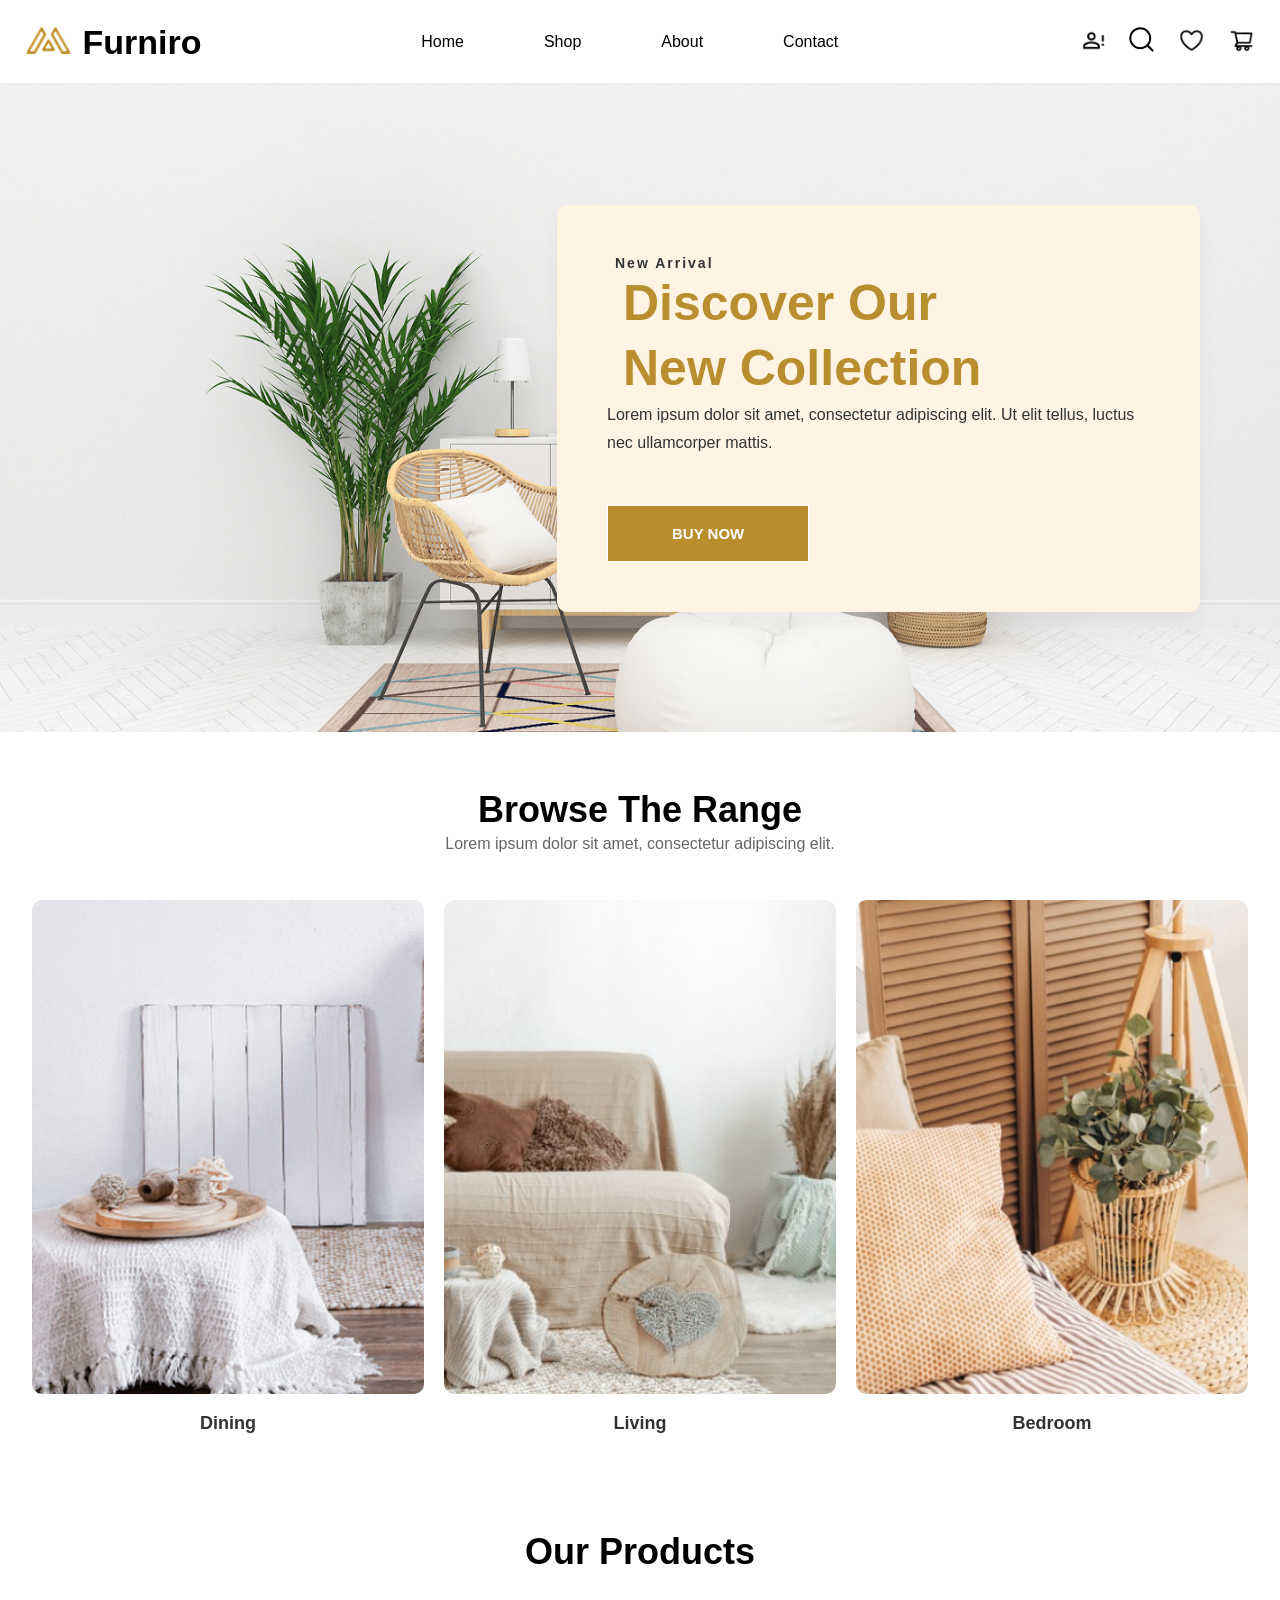
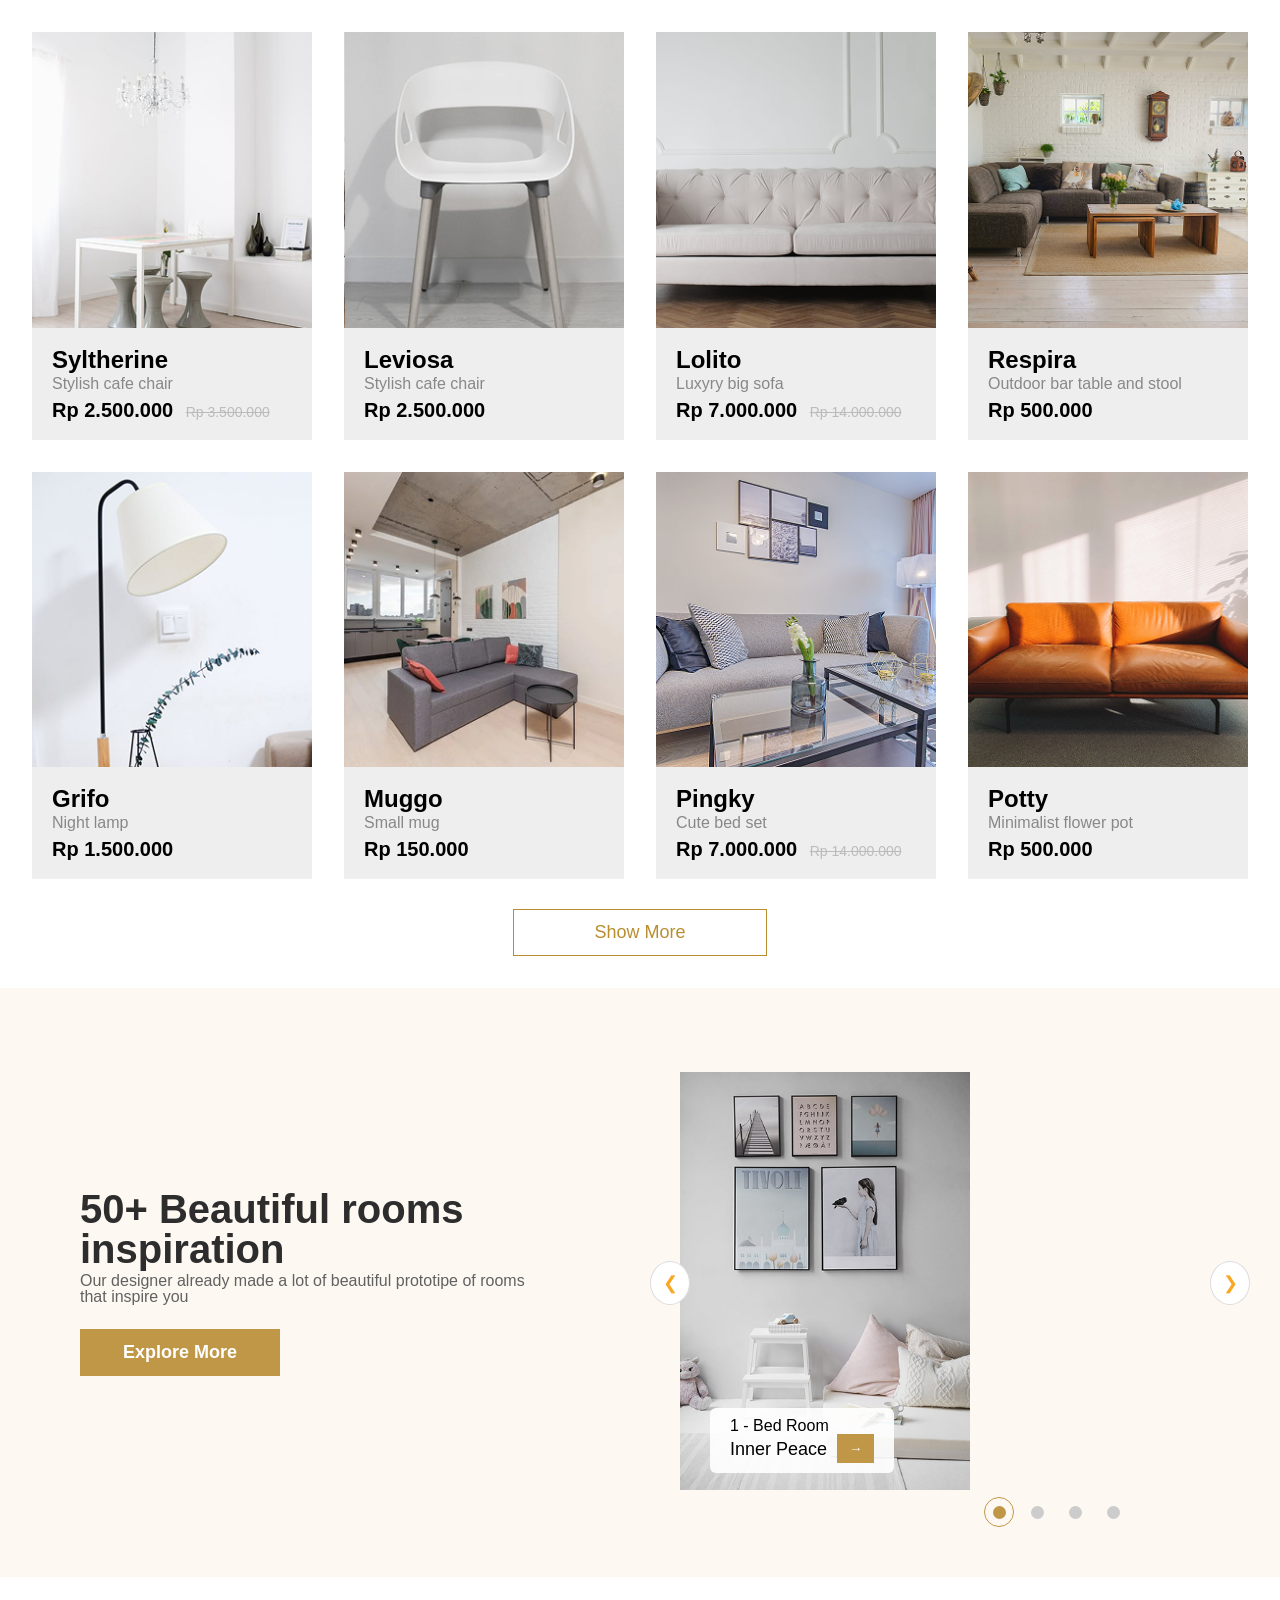
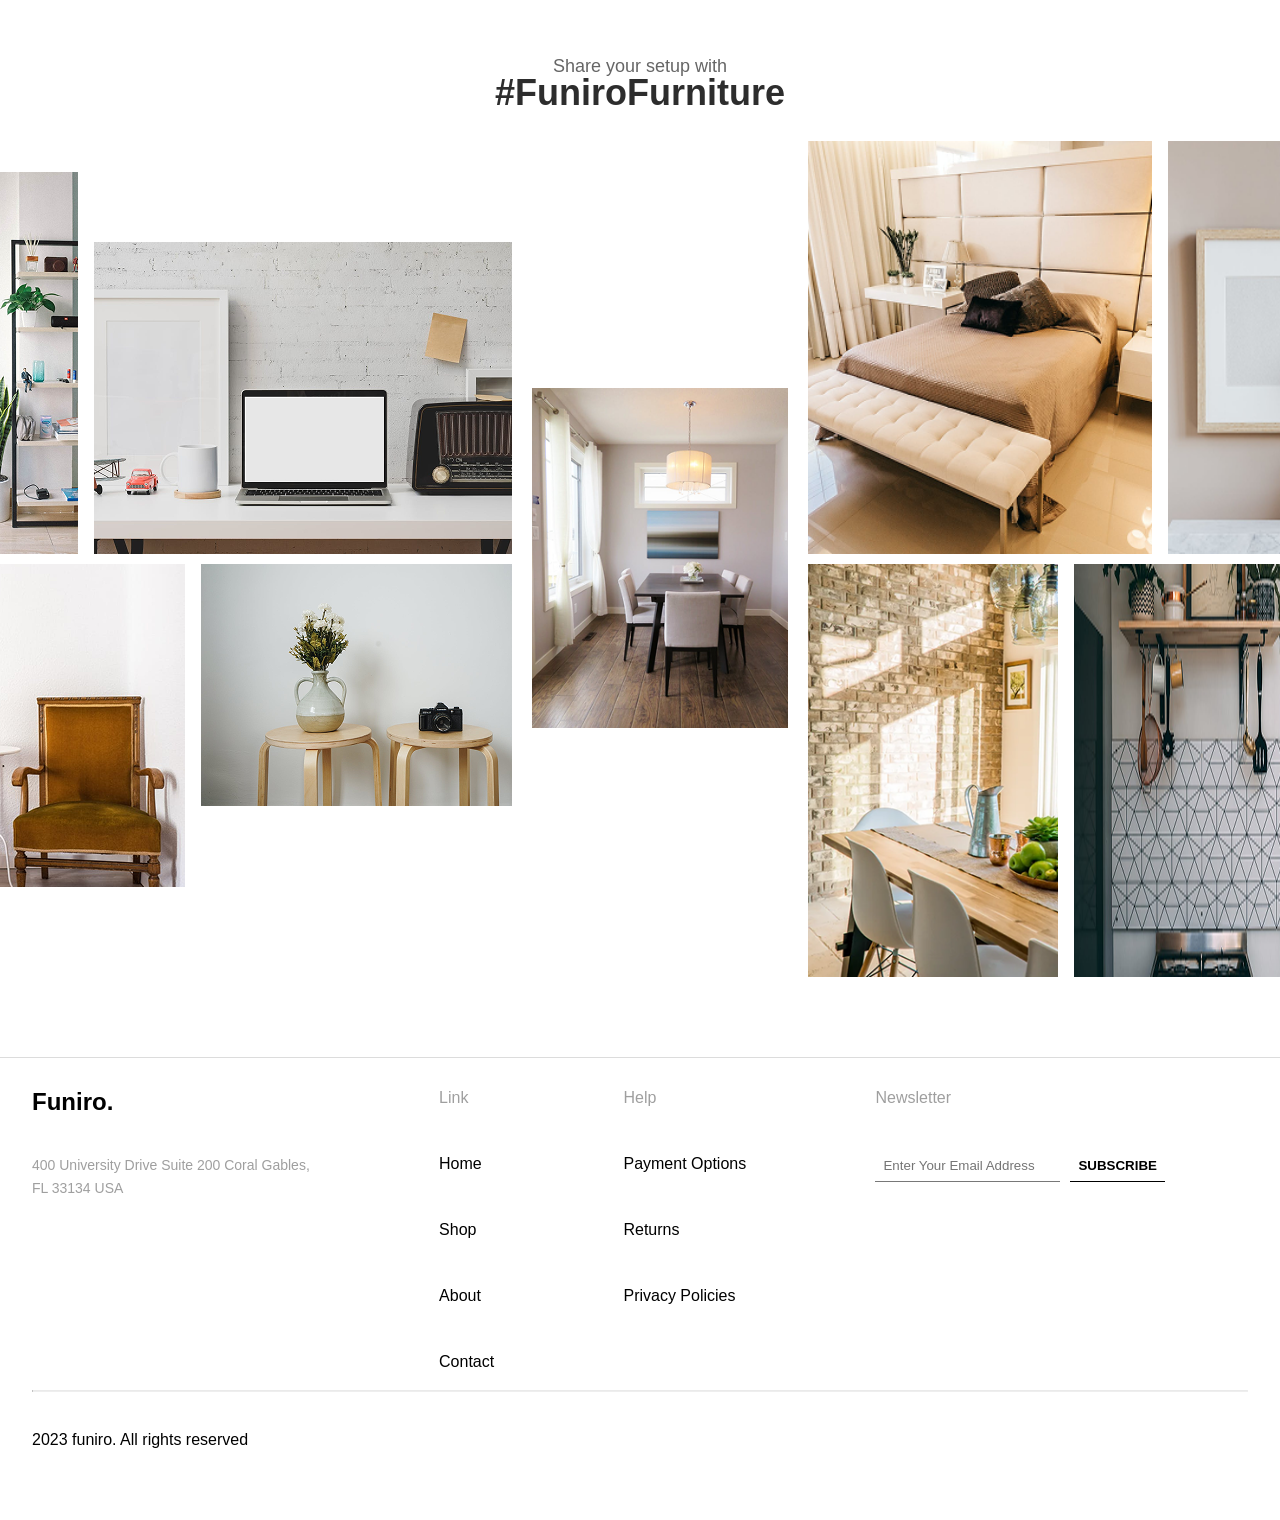
<file: pages/index.html>
<!DOCTYPE html>
<html lang="en">
  <head>
    <meta charset="UTF-8" />
    <meta name="viewport" content="width=device-width, initial-scale=1.0" />
    <title>Document</title>
    <link rel="stylesheet" href="/css/reset.css" />
    <link rel="stylesheet" href="/css/style.css" />
  </head>
  <body>
    <header class="header">
      <nav class="navbar_home">
        <div class="navbar_left">
          <a href="./index.html" class="logo">
            <img class="img_logo" src="/images/Logo_left.png" alt="Logo" />
          </a>
          <h2 class="name_logo">Furniro</h2>
        </div>
        <div class="navbar">
          <button class="navbar_toggle">
            <img src="/images/bullet-menu-icon-free-vector.jpg" alt="Menu" />
          </button>
        </div>

        <div class="navbar_dropdown">
          <div class="middle">
            <ul>
              <li class="list_content">
                <a class="link_menu" href="./index.html">Home</a>
              </li>
              <li class="list_content">
                <a class="link_menu" href="./shop.html">Shop</a>
              </li>
              <li class="list_content">
                <a class="link_menu" href="./about.html">About</a>
              </li>
              <li class="list_content">
                <a class="link_menu" href="./contact.html">Contact</a>
              </li>
            </ul>
          </div>

          <div class="navbar_right">
            <div class="navbar_icon">
              <ul class="action">
                <li class="vector">
                  <button class="modal_vector">
                    <div class="modal_icon">
                      <span class="akar_vector">
                       <a href="./register.html">
                        <img src="/images/icon_right.png" alt="vector">
                       </a>
                      </span>
                    </div>
                  </button>
                </li>
                </li>
                <li class="magnifying">
                  <a href="./sreach.html">
                    <img
                      class="img_icon"
                      src="/images/search_icon.png"
                      alt="search"
                    />
                  </a>
                </li>
                <li class="heart_icon">
                  <button class="modal_heart">
                    <div class="modal_icon">
                      <span class="akar_heart">
                        <a href="./heart.html">
                          <img src="/images/heart_icon.png" alt="heart" />
                        </a>
                      </span>
                    </div>
                  </button>
                </li>
                <li class="cart_icon">
                  <button class="modal_cart">
                    <div class="modal_icon">
                      <span class="akar_cart">
                        <img src="/images/cart_icon.png" alt="cart" />
                        <span id="cart-count" class="cart-count">0</span>
                      </span>
                    </div>
                  </button>
                </li>
              </ul>
            </div>
          </div>
        </div>

        <div id="cart-sidebar" class="cart-sidebar hidden">
          <div class="cart">
            <div class="cart-header">
              <h2>Shopping Cart</h2>
              <button id="close-cart" class="close-cart">×</button>
            </div>
            <div class="cart-body">
              <p>There is no products in cart</p>
            </div>
            <div class="cart-footer">
              <div class="subtotal">
                <span>Subtotal</span>
                <span>Rs. 0</span>
              </div>
              <div class="cart-buttons">
                <button class="btn"><a href="cart.html">Cart</a></button>
                <button class="btn"><a href="./checkout.html">Checkout</a></button>
              </div>
            </div>
          </div>
        </div>
      </nav>
    </header>

    <div class="container">
      <div class="home_page">
        <div class="content">
          <div class="introduction">
            <div class="introduce">
              <div class="section-header">
                <small class="section-subtitle">New Arrival</small>
                <h2 class="section-title">
                  Discover Our <br />
                  New Collection
                </h2>
                <p class="section-description">
                  Lorem ipsum dolor sit amet, consectetur adipiscing elit. Ut
                  elit tellus, luctus nec ullamcorper mattis.
                </p>
                <a href="#" class="section-button">BUY NOW</a>
              </div>
            </div>
          </div>
        </div>

        <div class="categori">
          <div class="categori-title">
            <h3 class="title">Browse The Range</h3>
            <p class="sub_title">
              Lorem ipsum dolor sit amet, consectetur adipiscing elit.
            </p>
          </div>

          <div class="categori-content">
            <div class="categori-item">
              <img class="dining_img" src="/images/cart_img.png" alt="dining" />
              <h3>Dining</h3>
            </div>

            <div class="categori-item">
              <img class="living_img" src="/images/living_img.png" alt="" />
              <h3>Living</h3>
            </div>

            <div class="categori-item">
              <img class="bedroom_img" src="/images/bedroom_img.png" alt="" />
              <h3>Bedroom</h3>
            </div>
          </div>
        </div>

        <div class="our_tile">
          <h2 class="title_product">Our Products</h2>
          <div class="product_grid">
            <div class="product_card syltherine">
              <div class="image-wrapper">
                <img src="/images/Syltherine_img.png" alt="" />
                <div class="overlay">
                  <button class="add-to-cart">Add to cart</button>
                  <div class="actions">
                    <span><img src="/images/share.png" alt="share"> Share</span>
                    <span><img src="/images/Compare.png" alt="compare"> Compare</span>
                    <span><img src="/images/Like.png" alt="like"> Like</span>
                  </div>
                </div>
              </div>
              <div class="product_content">
                <h5 class="name_product">Syltherine</h5>
                <p class="name_title">Stylish cafe chair</p>
                <div class="product_price">
                  <span class="price">Rp 2.500.000</span>
                  <span class="price_change">Rp 3.500.000</span>
                </div>
              </div>
            </div>

            <div class="product_card leviosa">
              <div class="image-wrapper">
                <img src="/images/Leviosa_img.png" alt="" />
                <div class="overlay">
                  <button class="add-to-cart">Add to cart</button>
                  <div class="actions">
                    <span><img src="/images/share.png" alt="share"> Share</span>
                    <span><img src="/images/Compare.png" alt="compare"> Compare</span>
                    <span><img src="/images/Like.png" alt="like"> Like</span>
                  </div>
                </div>
              </div>
              <div class="product_content">
                <h5 class="name_product">Leviosa</h5>
                <p class="name_title">Stylish cafe chair</p>
                <div class="product_price">
                  <span class="price">Rp 2.500.000</span>
                </div>
              </div>
            </div>

            <div class="product_card lolito">
              <div class="image-wrapper">
                <img src="/images/Lolito_img.png" alt="" />
                <div class="overlay">
                  <button class="add-to-cart">Add to cart</button>
                  <div class="actions">
                    <span><img src="/images/share.png" alt="share"> Share</span>
                    <span><img src="/images/Compare.png" alt="compare"> Compare</span>
                    <span><img src="/images/Like.png" alt="like"> Like</span>
                  </div>
                </div>
              </div>
              <div class="product_content">
                <h5 class="name_product">Lolito</h5>
                <p class="name_title">Luxyry big sofa</p>
                <div class="product_price">
                  <span class="price">Rp 7.000.000</span>
                  <span class="price_change">Rp 14.000.000</span>
                </div>
              </div>
            </div>

            <div class="product_card respira">
              <div class="image-wrapper">
                <img src="/images/Respira_img.png" alt="" />
                <div class="overlay">
                  <button class="add-to-cart">Add to cart</button>
                  <div class="actions">
                    <span><img src="/images/share.png" alt="share"> Share</span>
                    <span><img src="/images/Compare.png" alt="compare"> Compare</span>
                    <span><img src="/images/Like.png" alt="like"> Like</span>
                  </div>
                </div>
              </div>
              <div class="product_content">
                <h5 class="name_product">Respira</h5>
                <p class="name_title">Outdoor bar table and stool</p>
                <div class="product_price">
                  <span class="price">Rp 500.000</span>
                </div>
              </div>
            </div>
        
            <div class="product_card grifo">
              <div class="image-wrapper">
                <img src="/images/Grifo_img.png" alt="" />
                <div class="overlay">
                  <button class="add-to-cart">Add to cart</button>
                  <div class="actions">
                    <span><img src="/images/share.png" alt="share"> Share</span>
                    <span><img src="/images/Compare.png" alt="compare"> Compare</span>
                    <span><img src="/images/Like.png" alt="like"> Like</span>
                  </div>
                </div>
              </div>
              <div class="product_content">
                <h5 class="name_product">Grifo</h5>
                <p class="name_title">Night lamp</p>
                <div class="product_price">
                  <span class="price">Rp 1.500.000</span>
                </div>
              </div>
            </div>

            <div class="product_card mmuggo">
              <div class="image-wrapper">
                <img src="/images/Muggo_img.png" alt="" />
                <div class="overlay">
                  <button class="add-to-cart">Add to cart</button>
                  <div class="actions">
                    <span><img src="/images/share.png" alt="share"> Share</span>
                    <span><img src="/images/Compare.png" alt="compare"> Compare</span>
                    <span><img src="/images/Like.png" alt="like"> Like</span>
                  </div>
                </div>
              </div>
              <div class="product_content">
                <h5 class="name_product">Muggo</h5>
                <p class="name_title">Small mug</p>
                <div class="product_price">
                  <span class="price">Rp 150.000</span>
                </div>
              </div>
            </div>

            <div class="product_card pingky">
              <div class="image-wrapper">
                <img src="/images/Pingky_img.png" alt="" />
                <div class="overlay">
                  <button class="add-to-cart">Add to cart</button>
                  <div class="actions">
                    <span><img src="/images/share.png" alt="share"> Share</span>
                    <span><img src="/images/Compare.png" alt="compare"> Compare</span>
                    <span><img src="/images/Like.png" alt="like"> Like</span>
                  </div>
                </div>
              </div>
              <div class="product_content">
                <h5 class="name_product">Pingky</h5>
                <p class="name_title">Cute bed set</p>
                <div class="product_price">
                  <span class="price">Rp 7.000.000</span>
                  <span class="price_change">Rp 14.000.000</span>
                </div>
              </div>
            </div>

            <div class="product_card potty">
              <div class="image-wrapper">
                <img src="/images/Potty_img.png" alt="" />
                <div class="overlay">
                  <button class="add-to-cart">Add to cart</button>
                  <div class="actions">
                    <span><img src="/images/share.png" alt="share"> Share</span>
                    <span><img src="/images/Compare.png" alt="compare"> Compare</span>
                    <span><img src="/images/Like.png" alt="like"> Like</span>
                  </div>
                </div>
              </div>
              <div class="product_content">
                <h5 class="name_product">Potty</h5>
                <p class="name_title">Minimalist flower pot</p>
                <div class="product_price">
                  <span class="price">Rp 500.000</span>
                </div>
              </div>
            </div>
          </div>
          <div class="btn_more">
            <button class="show_more">Show More</button>
          </div>
        </div>
        

        <div class="room-inspiration">
          <div class="room-inspiration__content">
            <h3 class="room-inspiration__title">
              50+ Beautiful rooms inspiration
            </h3>
            <p class="room-inspiration__desc">
              Our designer already made a lot of beautiful prototipe of rooms<br />
              that inspire you
            </p>
            <button class="room-inspiration__button">Explore More</button>
          </div>

          <div class="room-inspiration__carousel">
            <button class="carousel__arrow left">&#10094;</button>
            <div class="carousel__image">
              <img src="/images/Rectangle_img.png" alt="Room 1" />
              <div class="carousel__caption">
                <small>1 - Bed Room</small>
                <div class="caption__title">
                  <strong>Inner Peace</strong>
                  <button class="caption__arrow right">&#8594;</button>
                </div>
              </div>
            </div>
            <div class="carousel__image hidden">
              <img src="/images/Rectangle 25.png" alt="Room 2" />
            </div>
            <button class="carousel__arrow right">&#10095;</button>
            <div class="carousel__dots">
              <span class="dot-wrapper"><span class="dot active"></span></span>
              <span class="dot-wrapper"><span class="dot"></span></span>
              <span class="dot-wrapper"><span class="dot"></span></span>
              <span class="dot-wrapper"><span class="dot"></span></span>
            </div>
          </div>
        </div>

        <div class="hashtag-wrapper">
          <div class="hashtag">
            <div class="hashtag_section">
              <p class="hashtag_text">Share your setup with</p>
              <h2 class="hashtag_title">#FuniroFurniture</h2>
            </div>

            <div class="hashtag-gallery">
              <div class="gallery-row-1">
                <div>
                  <img
                    style="width: 78px"
                    src="/images/Rectangle 36.png"
                    alt="Image 1"
                  />
                  <img src="/images/Rectangle 38.png" alt="Image 2" />
                </div>
                <div>
                  <img src="/images/Rectangle 37.png" alt="Image 3" />
                  <img src="/images/Rectangle 39.png" alt="Image 7" />
                </div>
              </div>

              <div class="gallery-row-2">
                <img src="/images/Rectangle 40.png" alt="Image 6" />
              </div>

              <div class="gallery-row-3">
                <div>
                  <img src="/images/Rectangle 43.png" alt="Image 4" />
                  <img
                    style="width: 100%; max-width: 250px; flex-shrink: 0"
                    src="/images/Rectangle 41.png"
                    alt="Image 8"
                  />
                </div>
                <div>
                  <img
                    style="width: 100%; max-width: 250px; flex-shrink: 0"
                    src="/images/Rectangle 45.png"
                    alt="Image 5"
                  />
                  <img src="/images/Rectangle 44.png" alt="Image 9" />
                </div>
              </div>
            </div>
          </div>
        </div>
      </div>
    </div>

    <footer class="footer">
      <div class="footer_container">
        <div class="footer-content">
          <div class="footer_column">
            <h3 class="footer_logo">Funiro.</h3>
            <p class="footer_address">
              400 University Drive Suite 200 Coral Gables,<br />
              FL 33134 USA
            </p>
          </div>

          <div class="footer_column">
            <ul class="footer_links">
              <h4 class="footer_title">Link</h4>
              <li><a href="./index.html">Home</a></li>
              <li><a href="./shop.html">Shop</a></li>
              <li><a href="./about.html">About</a></li>
              <li><a href="./contact.html">Contact</a></li>
            </ul>
          </div>

          <div class="footer_column">
            <ul class="footer_links">
              <h4 class="footer_title">Help</h4>
              <li><a href="#">Payment Options</a></li>
              <li><a href="#">Returns</a></li>
              <li><a href="#">Privacy Policies</a></li>
            </ul>
          </div>

          <div class="footer_column">
            <h4 class="footer_title">Newsletter</h4>
            <form class="footer_newsletter">
              <input type="email" placeholder="Enter Your Email Address" />
              <button type="submit">SUBSCRIBE</button>
            </form>
          </div>
        </div>
      </div>

      <hr class="footer_divider" />

      <div class="footer_bottom">
        <p>2023 funiro. All rights reserved</p>
      </div>
    </footer>
    <script src="/js/index.js"></script>
    <script src="/js/cart.js"></script>
  </body>
</html>
</file>
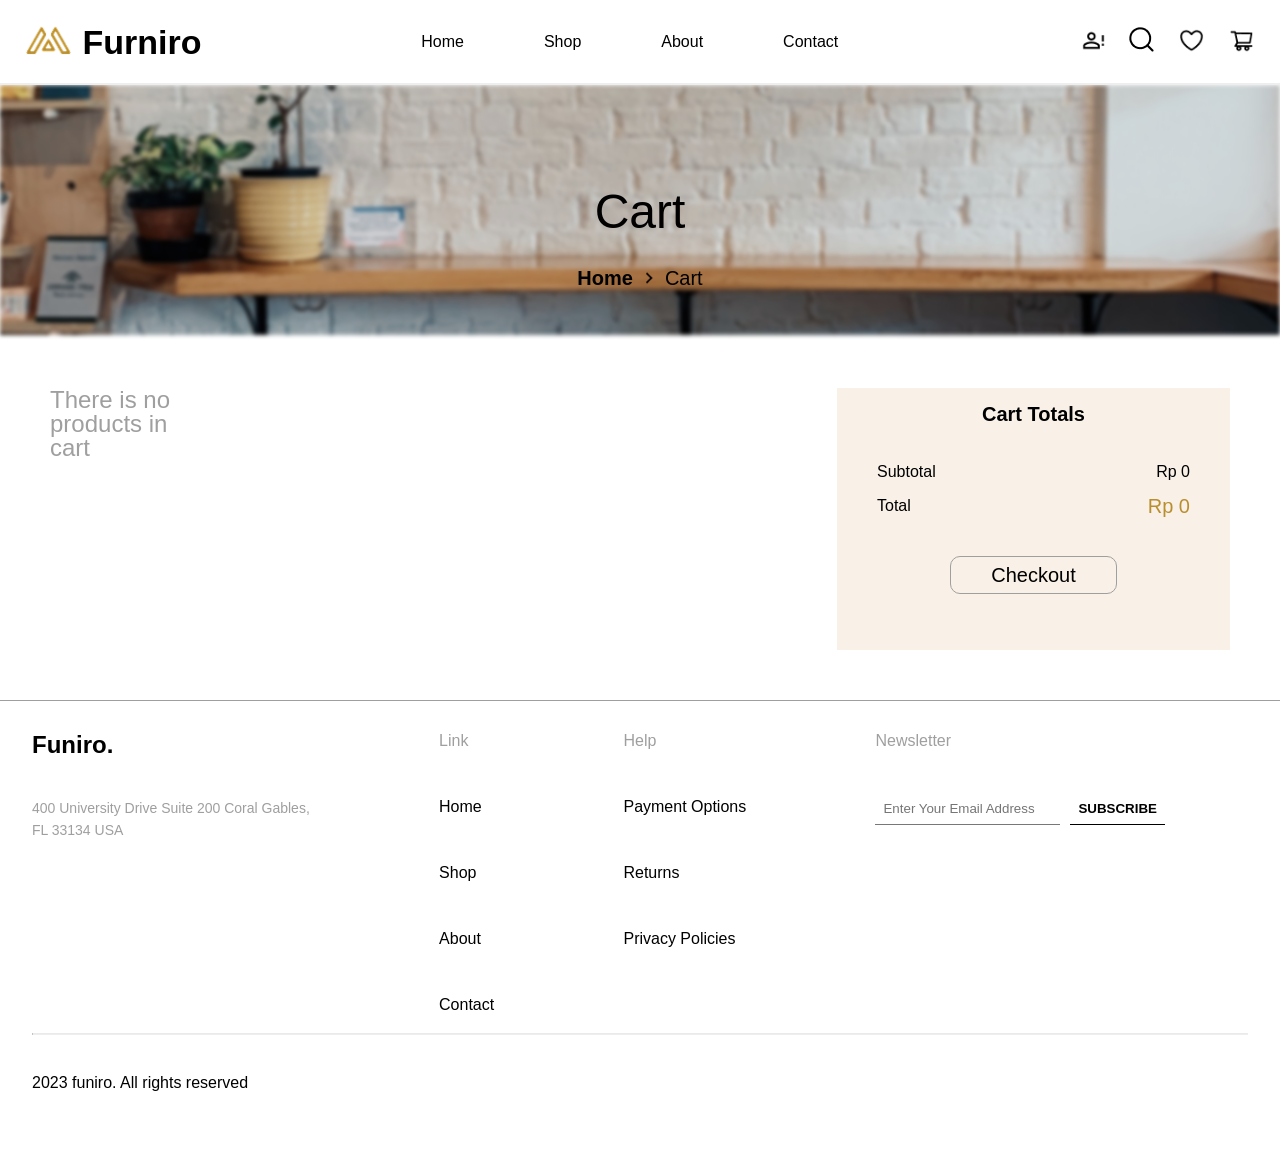
<file: pages/cart.html>
<!DOCTYPE html>
<html lang="en">
  <head>
    <meta charset="UTF-8" />
    <meta name="viewport" content="width=device-width, initial-scale=1.0" />
    <title>Document</title>
    <link rel="stylesheet" href="/css/reset.css" />
    <link rel="stylesheet" href="/css/style.css" />
    <link rel="stylesheet" href="/css/shop/shop.css" />
    <link rel="stylesheet" href="/css/about/about.css" />
    <link rel="stylesheet" href="/pages/contact.html" />
    <link rel="stylesheet" href="/css/sreach/sreach.css" />
    <link rel="stylesheet" href="/css/heart/heart.css">
    <link rel="stylesheet" href="/css/register/register.css">
    <link rel="stylesheet" href="/css/checkout/checkout.css">
    <link rel="stylesheet" href="/css/cart/cart.css">
  </head>
  <body>

    <header class="header">
      <nav class="navbar_home">
        <div class="navbar_left">
          <a href="./index.html" class="logo">
            <img class="img_logo" src="/images/Logo_left.png" alt="Logo" />
          </a>
          <h2 class="name_logo">Furniro</h2>
        </div>
        <div class="navbar">
          <button class="navbar_toggle">
            <img src="/images/bullet-menu-icon-free-vector.jpg" alt="Menu" />
          </button>
        </div>

        <div class="navbar_dropdown">
          <div class="middle">
            <ul>
              <li class="list_content">
                <a class="link_menu" href="./index.html">Home</a>
              </li>
              <li class="list_content">
                <a class="link_menu" href="./shop.html">Shop</a>
              </li>
              <li class="list_content">
                <a class="link_menu" href="./about.html">About</a>
              </li>
              <li class="list_content">
                <a class="link_menu" href="./contact.html">Contact</a>
              </li>
            </ul>
          </div>

          <div class="navbar_right">
            <div class="navbar_icon">
              <ul class="action">
                <li class="vector">
                  <button class="modal_vector">
                    <div class="modal_icon">
                      <span class="akar_vector">
                       <a href="./register.html">
                        <img src="/images/icon_right.png" alt="vector">
                       </a>
                      </span>
                    </div>
                  </button>
                </li>
                </li>
                <li class="magnifying">
                  <a href="./sreach.html">
                    <img
                      class="img_icon"
                      src="/images/search_icon.png"
                      alt="search"
                    />
                  </a>
                </li>
                <li class="heart_icon">
                  <button class="modal_heart">
                    <div class="modal_icon">
                      <span class="akar_heart">
                        <a href="./heart.html">
                          <img src="/images/heart_icon.png" alt="heart" />
                        </a>
                      </span>
                    </div>
                  </button>
                </li>
                <li class="cart_icon">
                  <button class="modal_cart">
                    <div class="modal_icon">
                      <span class="akar_cart">
                        <img src="/images/cart_icon.png" alt="cart" />
                        <span id="cart-count" class="cart-count">0</span>
                      </span>
                    </div>
                  </button>
                </li>
              </ul>
            </div>
          </div>
        </div>

        <div id="cart-sidebar" class="cart-sidebar hidden">
          <div class="cart">
            <div class="cart-header">
              <h2>Shopping Cart</h2>
              <button id="close-cart" class="close-cart">×</button>
            </div>
            <div class="cart-body">
              <p>There is no products in cart</p>
            </div>
            <div class="cart-footer">
              <div class="subtotal">
                <span>Subtotal</span>
                <span>Rs. 0</span>
              </div>
              <div class="cart-buttons">
                <button class="btn"><a href="cart.html">Cart</a></button>
                <button class="btn"><a href="./checkout.html">Checkout</a></button>
              </div>
            </div>
          </div>
        </div>
      </nav>
    </header>

    <div class="banner">
      <div class="banner-image-wrapper">
        <img
          src="/images/shop_page.jpg"
          alt="Shop Banner"
          class="banner-image"
        />
        <h2 class="banner-title">Cart</h2>
        <div class="banner-breadcrumbs">
          <a href="/pages/index.html" class="breadcrumb-link">Home</a>
          <img
            src="/images/dashicons_arrow.png"
            alt="Arrow"
            class="breadcrumb-separator"
          />
          <span class="breadcrumb-current">Cart</span>
        </div>
      </div>
    </div>

    <div class="cart-container">
      <div class="cart-container__content">
        <p class="cart-empty-message">There is no products in cart</p>
      <div class="cart-items"></div>

      
      <div class="cart-summary">
        <p class="cart-summary__title">Cart Totals</p>
    
        <div class="cart-summary__content">
          <div class="cart-summary__row">
            <div class="cart-summary__item">
              <p class="cart-summary__label">Subtotal</p>
              <p class="cart-summary__value">Rs. 0</p>
            </div>
    
            <div class="cart-summary__item">
              <p class="cart-summary__label">Total</p>
              <p class="cart-summary__value cart-summary__value--total">Rs. 0</p>
            </div>

          </div>
        </div>
        <a href="./checkout.html">Checkout</a>
      </div>
      </div>
    </div>
    

    <footer class="footer">
      <div class="footer_container">
          <div class="footer-content">
              <div class="footer_column">
                  <h3 class="footer_logo">Funiro.</h3>
                  <p class="footer_address">
                      400 University Drive Suite 200 Coral Gables,<br />
                      FL 33134 USA
                  </p>
              </div>

              <div class="footer_column">
                  <ul class="footer_links">
                      <h4 class="footer_title">Link</h4>
                      <li><a href="./index.html">Home</a></li>
                      <li><a href="./shop.html">Shop</a></li>
                      <li><a href="./about.html">About</a></li>
                      <li><a href="./contact.html">Contact</a></li>
                  </ul>
              </div>

              <div class="footer_column">
                  <ul class="footer_links">
                      <h4 class="footer_title">Help</h4>
                      <li><a href="#">Payment Options</a></li>
                      <li><a href="#">Returns</a></li>
                      <li><a href="#">Privacy Policies</a></li>
                  </ul>
              </div>

              <div class="footer_column">
                  <h4 class="footer_title">Newsletter</h4>
                  <form class="footer_newsletter">
                      <input type="email" placeholder="Enter Your Email Address" />
                      <button type="submit">SUBSCRIBE</button>
                  </form>
              </div>
          </div>
      </div>

      <hr class="footer_divider" />

      <div class="footer_bottom">
          <p>2023 funiro. All rights reserved</p>
      </div>
    </footer>

   <script src="/js/index.js"></script>
  <script src="/js/cart.js"></script>
  </body>
</html>
</file>
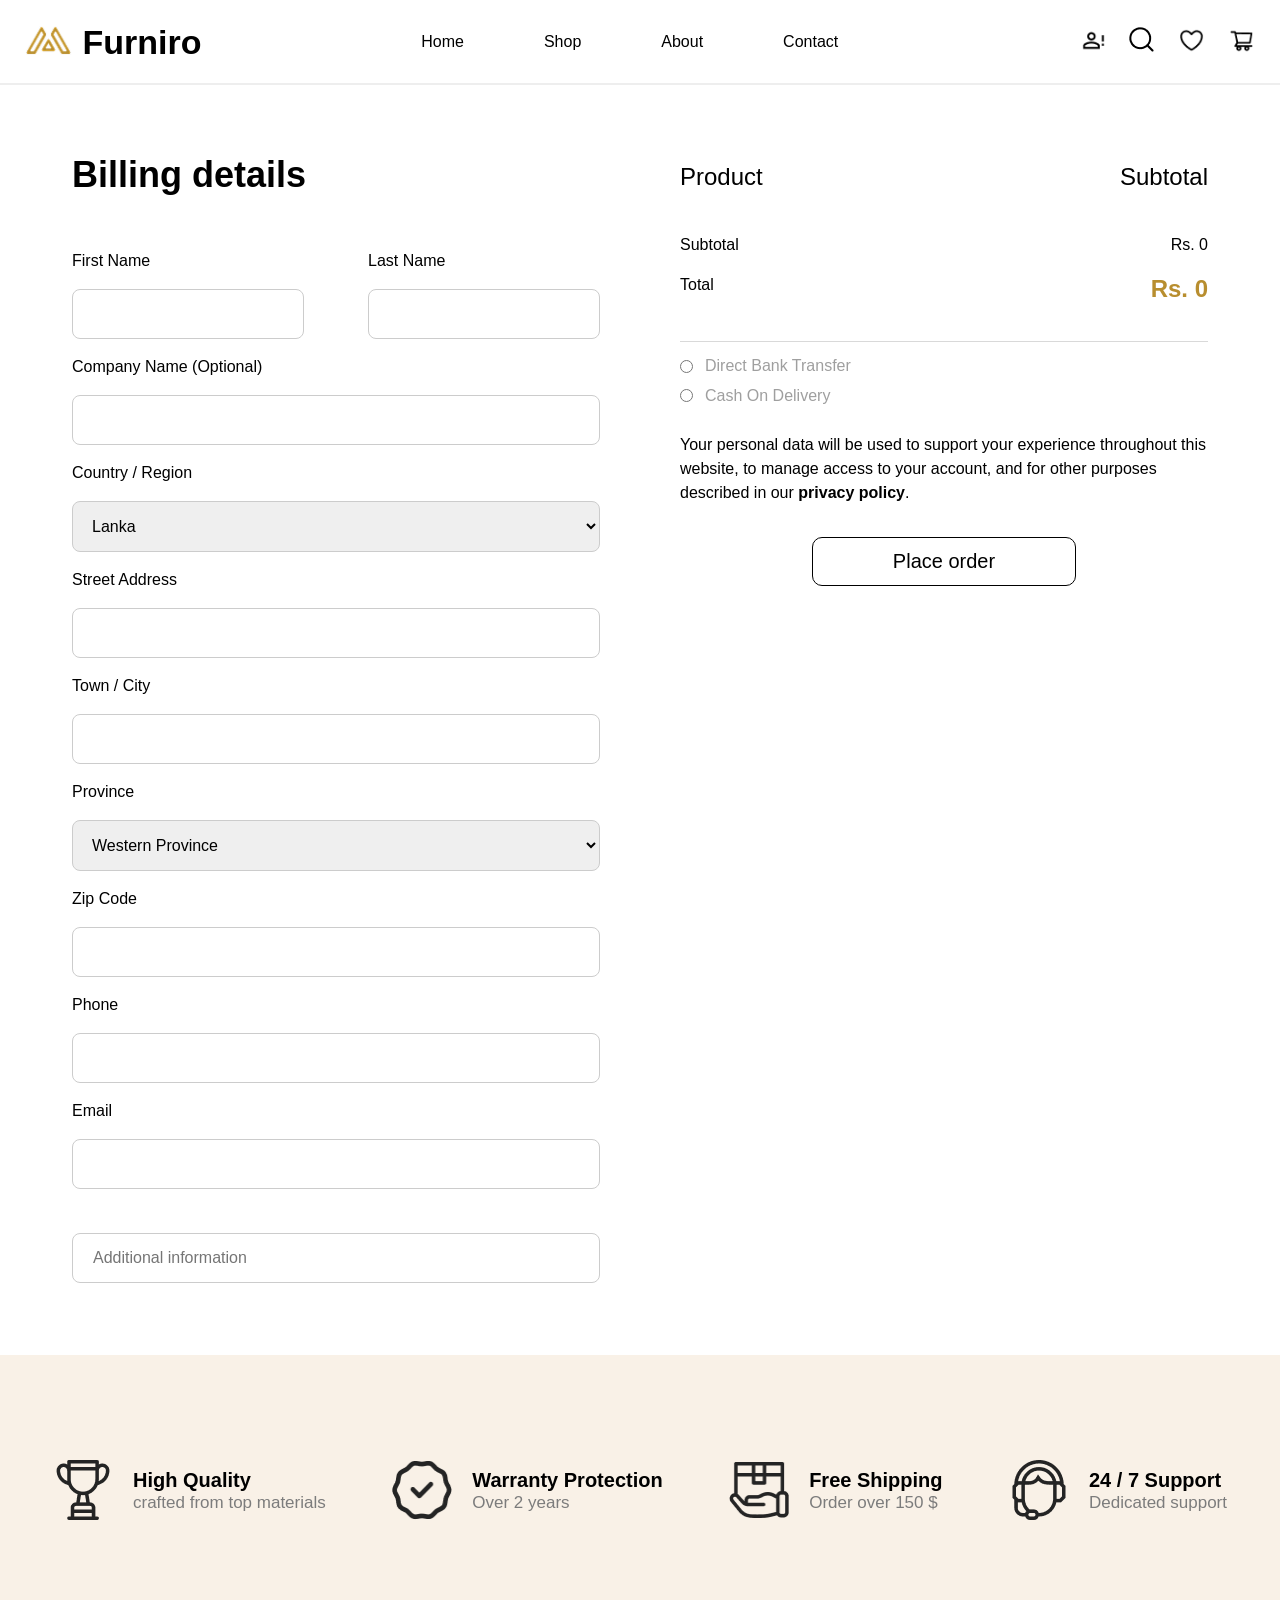
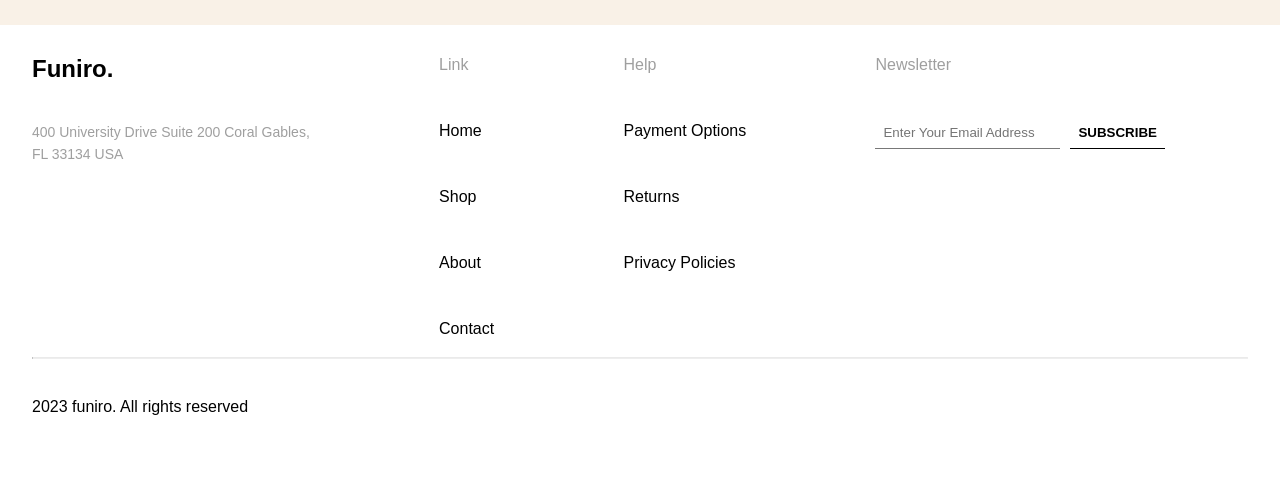
<file: pages/checkout.html>
<!DOCTYPE html>
<html lang="en">

<head>
    <meta charset="UTF-8" />
    <meta name="viewport" content="width=device-width, initial-scale=1.0" />
    <title>Document</title>
    <link rel="stylesheet" href="/css/reset.css" />
    <link rel="stylesheet" href="/css/style.css" />
    <link rel="stylesheet" href="/css/shop/shop.css" />
    <link rel="stylesheet" href="/css/about/about.css" />
    <link rel="stylesheet" href="/pages/contact.html" />
    <link rel="stylesheet" href="/css/sreach/sreach.css" />
    <link rel="stylesheet" href="/css/heart/heart.css">
    <link rel="stylesheet" href="/css/register/register.css">
    <link rel="stylesheet" href="/css/checkout/checkout.css">
</head>

<body>
  <header class="header">
    <nav class="navbar_home">
      <div class="navbar_left">
        <a href="./index.html" class="logo">
          <img class="img_logo" src="/images/Logo_left.png" alt="Logo" />
        </a>
        <h2 class="name_logo">Furniro</h2>
      </div>
      <div class="navbar">
        <button class="navbar_toggle">
          <img src="/images/bullet-menu-icon-free-vector.jpg" alt="Menu" />
        </button>
      </div>

      <div class="navbar_dropdown">
        <div class="middle">
          <ul>
            <li class="list_content">
              <a class="link_menu" href="./index.html">Home</a>
            </li>
            <li class="list_content">
              <a class="link_menu" href="./shop.html">Shop</a>
            </li>
            <li class="list_content">
              <a class="link_menu" href="./about.html">About</a>
            </li>
            <li class="list_content">
              <a class="link_menu" href="./contact.html">Contact</a>
            </li>
          </ul>
        </div>

        <div class="navbar_right">
          <div class="navbar_icon">
            <ul class="action">
              <li class="vector">
                <button class="modal_vector">
                  <div class="modal_icon">
                    <span class="akar_vector">
                     <a href="./register.html">
                      <img src="/images/icon_right.png" alt="vector">
                     </a>
                    </span>
                  </div>
                </button>
              </li>
              </li>
              <li class="magnifying">
                <a href="./sreach.html">
                  <img
                    class="img_icon"
                    src="/images/search_icon.png"
                    alt="search"
                  />
                </a>
              </li>
              <li class="heart_icon">
                <button class="modal_heart">
                  <div class="modal_icon">
                    <span class="akar_heart">
                      <a href="./heart.html">
                        <img src="/images/heart_icon.png" alt="heart" />
                      </a>
                    </span>
                  </div>
                </button>
              </li>
              <li class="cart_icon">
                <button class="modal_cart">
                  <div class="modal_icon">
                    <span class="akar_cart">
                      <img src="/images/cart_icon.png" alt="cart" />
                      <span id="cart-count" class="cart-count">0</span>
                    </span>
                  </div>
                </button>
              </li>
            </ul>
          </div>
        </div>
      </div>

      <div id="cart-sidebar" class="cart-sidebar hidden">
        <div class="cart">
          <div class="cart-header">
            <h2>Shopping Cart</h2>
            <button id="close-cart" class="close-cart">×</button>
          </div>
          <div class="cart-body">
            <p>There is no products in cart</p>
          </div>
          <div class="cart-footer">
            <div class="subtotal">
              <span>Subtotal</span>
              <span>Rs. 0</span>
            </div>
            <div class="cart-buttons">
              <button class="btn"><a href="cart.html">Cart</a></button>
              <button class="btn"><a href="./checkout.html">Checkout</a></button>
            </div>
          </div>
        </div>
      </div>
    </nav>
  </header>

    <div class="checkout-container">
        <form class="checkout-form">
          <div class="checkout-form__right">
            <h3 class="checkout-form__title">Billing details</h3>
      
            <div class="form-row">
              <div class="form-group">
                <label for="firstname">First Name</label>
                <input type="text" id="firstname" name="name" required />
              </div>
              <div class="form-group">
                <label for="lastname">Last Name</label>
                <input type="text" id="lastname" name="lastname" required />
              </div>
            </div>
      
            <div class="form-group">
              <label for="companyname">Company Name (Optional)</label>
              <input type="text" id="companyname" name="companyname" />
            </div>
      
            <div class="form-group">
              <label for="region">Country / Region</label>
              <select name="region" id="region">
                <option value="1" selected>Lanka</option>
                <option value="2">Ikinci Olke</option>
                <option value="3">Ucuncu Olke</option>
              </select>
            </div>
      
            <div class="form-group">
              <label for="address">Street Address</label>
              <input type="text" id="address" name="address" required />
            </div>
      
            <div class="form-group">
              <label for="city">Town / City</label>
              <input type="text" id="city" name="city" required />
            </div>
      
            <div class="form-group">
              <label for="province">Province</label>
              <select name="province" id="province">
                <option value="1" selected>Western Province</option>
                <option value="2">Ikinci Province</option>
                <option value="3">Ucuncu Province</option>
              </select>
            </div>
      
            <div class="form-group">
              <label for="zipcode">Zip Code</label>
              <input type="text" id="zipcode" name="zipcode" required />
            </div>
      
            <div class="form-group">
              <label for="phone">Phone</label>
              <input type="tel" id="phone" name="phone" required />
            </div>
      
            <div class="form-group">
              <label for="email">Email</label>
              <input type="email" id="email" name="email" required />
            </div>
      
            <div id="form-group">
              <input type="text" id="additional" name="additional" placeholder="Additional information" />
            </div>
          </div>
      
          <div class="checkout-form__left">
            <div class="checkout-content">
              <div class="order-summary">
                <div class="order-summary__header">
                  <p>Product</p>
                  <p>Subtotal</p>
                  </div>

                  <div class="order-summary__items"></div>
          
                  <div class="order-summary__title">
                    <div class="order-summary__subtotal">
                      <p>Subtotal</p>
                      <p>Rs. 0</p>
                    </div>
  
                    <div class="order-summary__subtotal">
                      <p>Total</p>
                      <p  class="price">Rs. 0</p>
                    </div>
                  </div>
                </div>
  
  
        
                <div class="payment-methods">
                  <div class="payment-method">
                    <label for="bank">
                      <input type="radio" id="bank" name="payment" />
                      Direct Bank Transfer
                    </label>
                    <p class="payment-description hidden">
                      Make your payment directly into our bank account. Please use your Order ID as the payment reference. 
                      Your order will not be shipped until the funds have cleared in our account.
                    </p>
                  </div>
        
                  <div class="payment-method">
                    <label for="cash">
                      <input type="radio" id="cash" name="payment" />
                      Cash On Delivery
                    </label>
                    <p class="payment-description hidden">
                      Make your payment directly into our bank account. Please use your Order ID as the payment reference.
                      Your order will not be shipped until the funds have cleared in our account.
                    </p>
                  </div>
                </div>
        
                <div class="privacy-note">
                  <p>
                    Your personal data will be used to support your experience throughout this website,
                    to manage access to your account, and for other purposes described in our
                    <strong>privacy policy</strong>.
                  </p>
                </div>
        
                <div class="place-order">
                  <button class="place-order__button">Place order</button>
                </div>
              </div>
          </div>
          
        </form>
    </div>

    <div class="features">
      <div class="feature-wrap">
        <div class="feature-item">
          <img src="/images/Cup.png" alt="High Quality" />
          <div class="text">
            <h3>High Quality</h3>
            <p>crafted from top materials</p>
          </div>
        </div>

        <div class="feature-item">
          <img src="/images/Tick.png" alt="Warranty Protection" />
          <div class="text">
            <h3>Warranty Protection</h3>
            <p>Over 2 years</p>
          </div>
        </div>

        <div class="feature-item">
          <img src="/images/Hand.png" alt="Free Shipping" />
          <div class="text">
            <h3>Free Shipping</h3>
            <p>Order over 150 $</p>
          </div>
        </div>

        <div class="feature-item">
          <img src="/images/People.png" alt="24 / 7 Support" />
          <div class="text">
            <h3>24 / 7 Support</h3>
            <p>Dedicated support</p>
          </div>
        </div>
      </div>
    </div>

    <footer class="footer">
        <div class="footer_container">
            <div class="footer-content">
                <div class="footer_column">
                    <h3 class="footer_logo">Funiro.</h3>
                    <p class="footer_address">
                        400 University Drive Suite 200 Coral Gables,<br />
                        FL 33134 USA
                    </p>
                </div>

                <div class="footer_column">
                    <ul class="footer_links">
                        <h4 class="footer_title">Link</h4>
                        <li><a href="./index.html">Home</a></li>
                        <li><a href="./shop.html">Shop</a></li>
                        <li><a href="./about.html">About</a></li>
                        <li><a href="./contact.html">Contact</a></li>
                    </ul>
                </div>

                <div class="footer_column">
                    <ul class="footer_links">
                        <h4 class="footer_title">Help</h4>
                        <li><a href="#">Payment Options</a></li>
                        <li><a href="#">Returns</a></li>
                        <li><a href="#">Privacy Policies</a></li>
                    </ul>
                </div>

                <div class="footer_column">
                    <h4 class="footer_title">Newsletter</h4>
                    <form class="footer_newsletter">
                        <input type="email" placeholder="Enter Your Email Address" />
                        <button type="submit">SUBSCRIBE</button>
                    </form>
                </div>
            </div>
        </div>

        <hr class="footer_divider" />

        <div class="footer_bottom">
            <p>2023 funiro. All rights reserved</p>
        </div>
    </footer>

    <script src="/js/index.js"></script>
    <script src="/js/cart.js"></script>


</body>

</html>
</file>
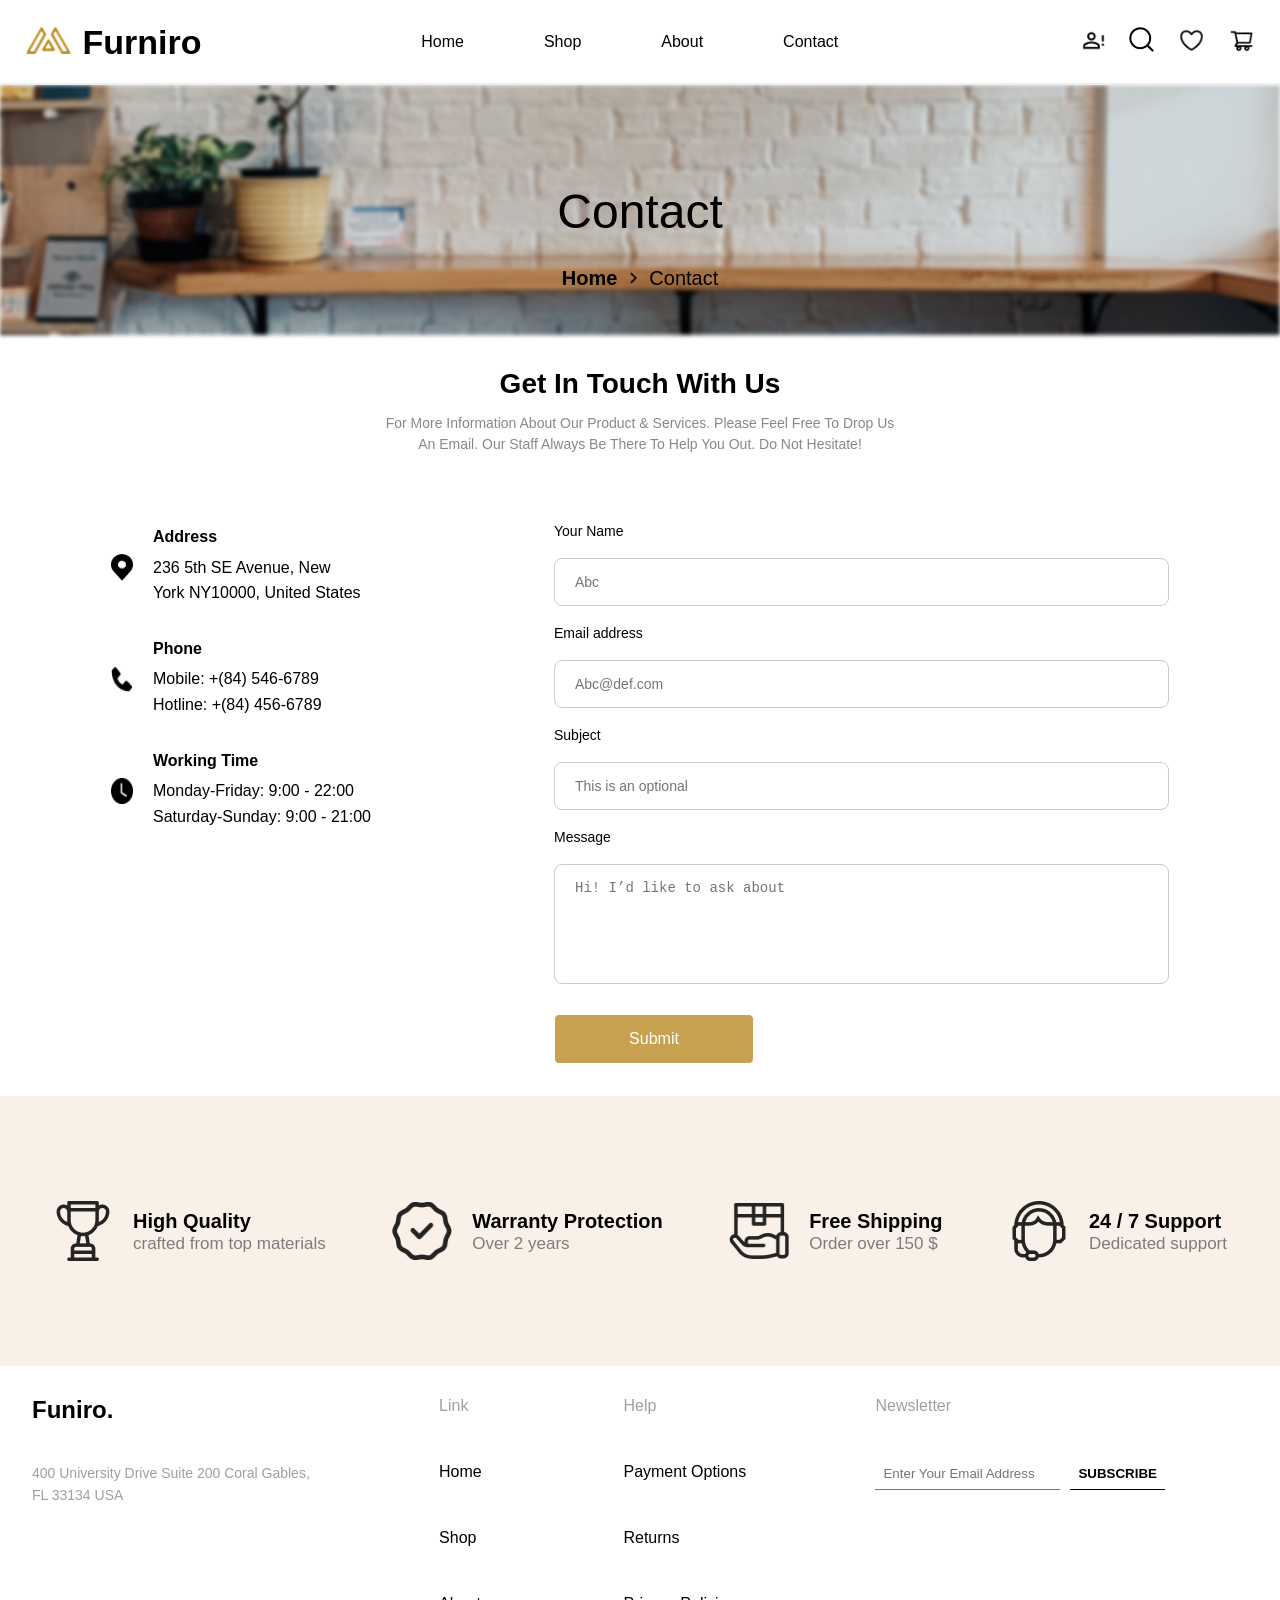
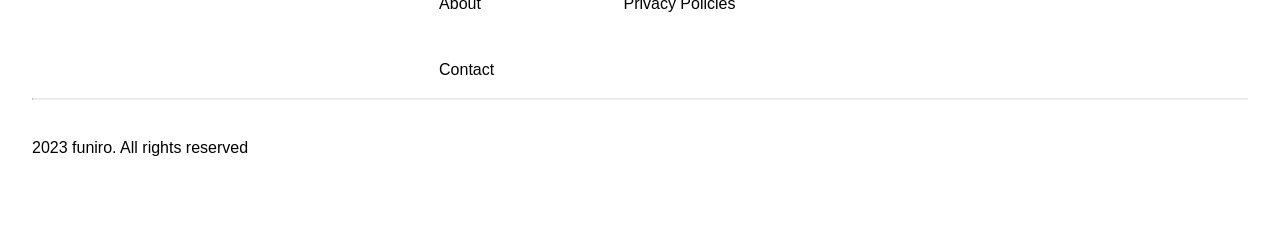
<file: pages/contact.html>
<!DOCTYPE html>
<html lang="en">
  <head>
    <meta charset="UTF-8" />
    <meta name="viewport" content="width=device-width, initial-scale=1.0" />
    <title>Document</title>
    <link rel="stylesheet" href="/css/reset.css" />
    <link rel="stylesheet" href="/css/style.css" />
    <link rel="stylesheet" href="/css/shop/shop.css" />
    <link rel="stylesheet" href="/css/contact/contact.css" />
  </head>
  <body>
    <header class="header">
      <nav class="navbar_home">
        <div class="navbar_left">
          <a href="./index.html" class="logo">
            <img class="img_logo" src="/images/Logo_left.png" alt="Logo" />
          </a>
          <h2 class="name_logo">Furniro</h2>
        </div>
        <div class="navbar">
          <button class="navbar_toggle">
            <img src="/images/bullet-menu-icon-free-vector.jpg" alt="Menu" />
          </button>
        </div>

        <div class="navbar_dropdown">
          <div class="middle">
            <ul>
              <li class="list_content">
                <a class="link_menu" href="./index.html">Home</a>
              </li>
              <li class="list_content">
                <a class="link_menu" href="./shop.html">Shop</a>
              </li>
              <li class="list_content">
                <a class="link_menu" href="./about.html">About</a>
              </li>
              <li class="list_content">
                <a class="link_menu" href="./contact.html">Contact</a>
              </li>
            </ul>
          </div>

          <div class="navbar_right">
            <div class="navbar_icon">
              <ul class="action">
                <li class="vector">
                  <button class="modal_vector">
                    <div class="modal_icon">
                      <span class="akar_vector">
                       <a href="./register.html">
                        <img src="/images/icon_right.png" alt="vector">
                       </a>
                      </span>
                    </div>
                  </button>
                </li>
                </li>
                <li class="magnifying">
                  <a href="./sreach.html">
                    <img
                      class="img_icon"
                      src="/images/search_icon.png"
                      alt="search"
                    />
                  </a>
                </li>
                <li class="heart_icon">
                  <button class="modal_heart">
                    <div class="modal_icon">
                      <span class="akar_heart">
                        <a href="./heart.html">
                          <img src="/images/heart_icon.png" alt="heart" />
                        </a>
                      </span>
                    </div>
                  </button>
                </li>
                <li class="cart_icon">
                  <button class="modal_cart">
                    <div class="modal_icon">
                      <span class="akar_cart">
                        <img src="/images/cart_icon.png" alt="cart" />
                        <span id="cart-count" class="cart-count">0</span>
                      </span>
                    </div>
                  </button>
                </li>
              </ul>
            </div>
          </div>
        </div>

        <div id="cart-sidebar" class="cart-sidebar hidden">
          <div class="cart">
            <div class="cart-header">
              <h2>Shopping Cart</h2>
              <button id="close-cart" class="close-cart">×</button>
            </div>
            <div class="cart-body">
              <p>There is no products in cart</p>
            </div>
            <div class="cart-footer">
              <div class="subtotal">
                <span>Subtotal</span>
                <span>Rs. 0</span>
              </div>
              <div class="cart-buttons">
                <button class="btn"><a href="cart.html">Cart</a></button>
                <button class="btn"><a href="./checkout.html">Checkout</a></button>
              </div>
            </div>
          </div>
        </div>
      </nav>
    </header>

    <div class="banner">
      <div class="banner-image-wrapper">
        <img
          src="/images/shop_page.jpg"
          alt="Shop Banner"
          class="banner-image"
        />
        <h2 class="banner-title">Contact</h2>
        <div class="banner-breadcrumbs">
          <a href="/pages/index.html" class="breadcrumb-link">Home</a>
          <img
            src="/images/dashicons_arrow.png"
            alt="Arrow"
            class="breadcrumb-separator"
          />
          <span class="breadcrumb-current">Contact</span>
        </div>
      </div>
    </div>

    <div class="contact-container">
      <div class="contact-header">
        <h3>Get In Touch With Us</h3>
        <p>
          For More Information About Our Product & Services. Please Feel Free To
          Drop Us
          <br />
          An Email. Our Staff Always Be There To Help You Out. Do Not Hesitate!
        </p>
      </div>

      <div class="contact-content">
        <div class="contact-left">
          <div class="contact-item">
            <img src="/images/Address.png" alt="address" />
            <div class="contact-info">
              <p class="contact-title">Address</p>
              <p>
                236 5th SE Avenue, New <br />
                York NY10000, United States
              </p>
            </div>
          </div>

          <div class="contact-item">
            <img src="/images/Phone.png" alt="phone" />
            <div class="contact-info">
              <p class="contact-title">Phone</p>
              <p>Mobile: +(84) 546-6789</p>
              <p>Hotline: +(84) 456-6789</p>
            </div>
          </div>

          <div class="contact-item">
            <img src="/images/Clock.png" alt="time" />
            <div class="contact-info">
              <p class="contact-title">Working Time</p>
              <p>Monday-Friday: 9:00 - 22:00</p>
              <p>Saturday-Sunday: 9:00 - 21:00</p>
            </div>
          </div>
        </div>

        <div class="contact">
          <form class="contact-right">
            <div class="contac-input">
              <div class="form-group">
                <label for="name">Your Name</label>
                <input id="name" type="text" placeholder="Abc" />
              </div>

              <div class="form-group">
                <label for="email">Email address</label>
                <input id="email" type="email" placeholder="Abc@def.com" />
              </div>

              <div class="form-group">
                <label for="subject">Subject</label>
                <input
                  id="subject"
                  type="text"
                  placeholder="This is an optional"
                />
              </div>

              <div class="form-group">
                <label for="message">Message</label>
                <textarea
                  id="message"
                  placeholder="Hi! I’d like to ask about"
                ></textarea>
              </div>

              <button type="submit" class="submit-btn">Submit</button>
            </div>
          </form>
        </div>
      </div>
    </div>

    <div class="features">
      <div class="feature-wrap">
        <div class="feature-item">
          <img src="/images/Cup.png" alt="High Quality" />
          <div class="text">
            <h3>High Quality</h3>
            <p>crafted from top materials</p>
          </div>
        </div>

        <div class="feature-item">
          <img src="/images/Tick.png" alt="Warranty Protection" />
          <div class="text">
            <h3>Warranty Protection</h3>
            <p>Over 2 years</p>
          </div>
        </div>

        <div class="feature-item">
          <img src="/images/Hand.png" alt="Free Shipping" />
          <div class="text">
            <h3>Free Shipping</h3>
            <p>Order over 150 $</p>
          </div>
        </div>

        <div class="feature-item">
          <img src="/images/People.png" alt="24 / 7 Support" />
          <div class="text">
            <h3>24 / 7 Support</h3>
            <p>Dedicated support</p>
          </div>
        </div>
      </div>
    </div>

    <footer class="footer">
      <div class="footer_container">
        <div class="footer-content">
          <div class="footer_column">
            <h3 class="footer_logo">Funiro.</h3>
            <p class="footer_address">
              400 University Drive Suite 200 Coral Gables,<br />
              FL 33134 USA
            </p>
          </div>

          <div class="footer_column">
            <ul class="footer_links">
              <h4 class="footer_title">Link</h4>
              <li><a href="./index.html">Home</a></li>
              <li><a href="./shop.html">Shop</a></li>
              <li><a href="./about.html">About</a></li>
              <li><a href="./contact.html">Contact</a></li>
            </ul>
          </div>

          <div class="footer_column">
            <ul class="footer_links">
              <h4 class="footer_title">Help</h4>
              <li><a href="#">Payment Options</a></li>
              <li><a href="#">Returns</a></li>
              <li><a href="#">Privacy Policies</a></li>
            </ul>
          </div>

          <div class="footer_column">
            <h4 class="footer_title">Newsletter</h4>
            <form class="footer_newsletter">
              <input type="email" placeholder="Enter Your Email Address" />
              <button type="submit">SUBSCRIBE</button>
            </form>
          </div>
        </div>
      </div>

      <hr class="footer_divider" />

      <div class="footer_bottom">
        <p>2023 funiro. All rights reserved</p>
      </div>
    </footer>

    <script src="/js/index.js"></script>
    <script src="/js/cart.js"></script>
  </body>
</html>
</file>
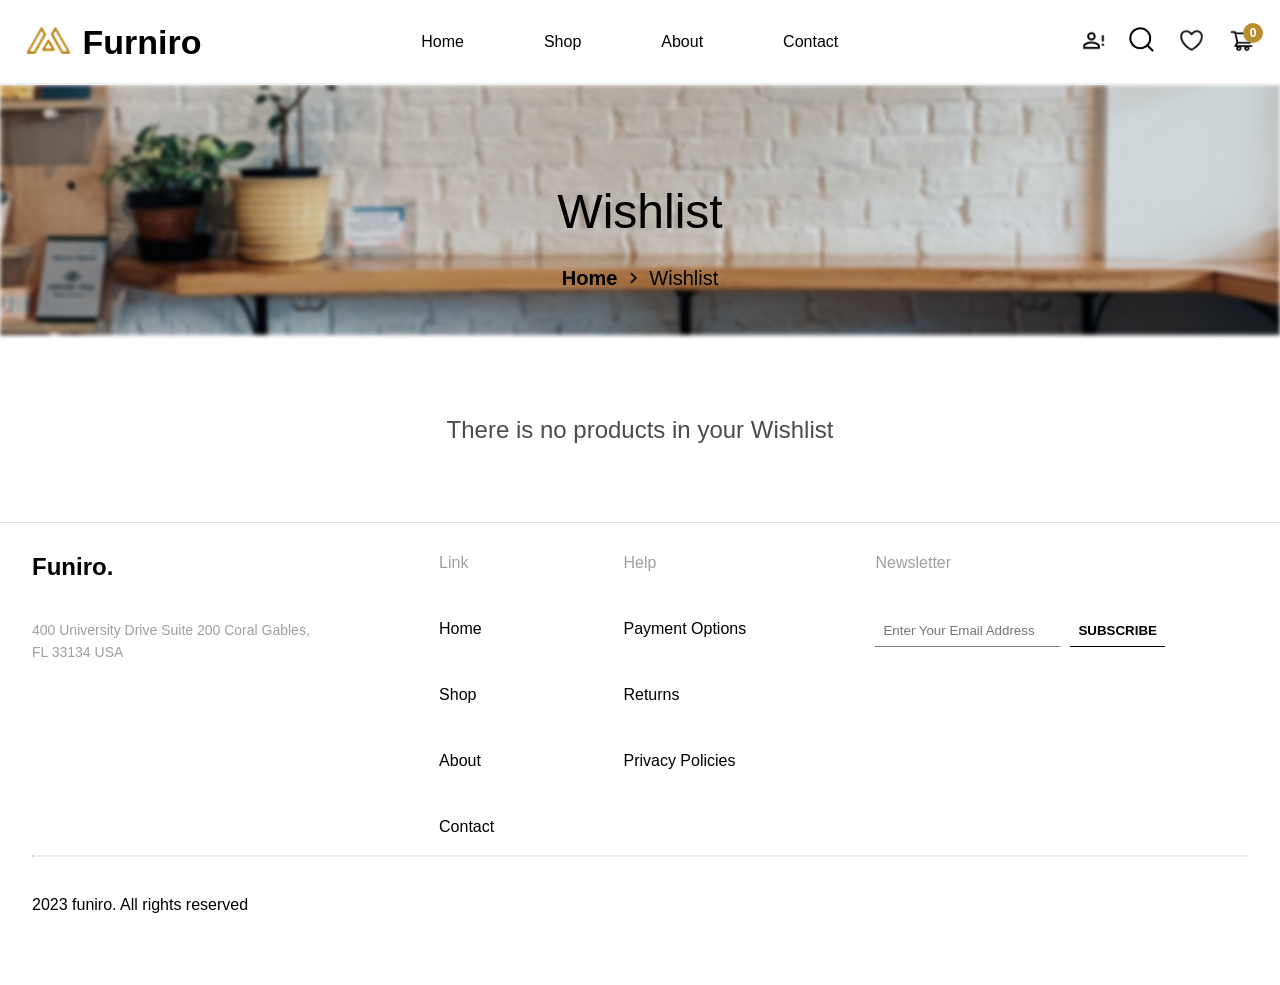
<file: pages/heart.html>
<!DOCTYPE html>
<html lang="en">
  <head>
    <meta charset="UTF-8" />
    <meta name="viewport" content="width=device-width, initial-scale=1.0" />
    <title>Document</title>
    <link rel="stylesheet" href="/css/reset.css" />
    <link rel="stylesheet" href="/css/style.css" />
    <link rel="stylesheet" href="/css/shop/shop.css" />
    <link rel="stylesheet" href="/css/about/about.css" />
    <link rel="stylesheet" href="/pages/contact.html" />
    <link rel="stylesheet" href="/css/sreach/sreach.css" />
    <link rel="stylesheet" href="/css/heart/heart.css">
    
  </head>
  <body>
    <header class="header">
      <nav class="navbar_home">
        <div class="navbar_left">
          <a href="./index.html" class="logo">
            <img class="img_logo" src="/images/Logo_left.png" alt="Logo" />
          </a>
          <h2 class="name_logo">Furniro</h2>
        </div>
        <div class="navbar">
          <button class="navbar_toggle">
            <img src="/images/bullet-menu-icon-free-vector.jpg" alt="Menu" />
          </button>
        </div>

        <div class="navbar_dropdown">
          <div class="middle">
            <ul>
              <li class="list_content">
                <a class="link_menu" href="./index.html">Home</a>
              </li>
              <li class="list_content">
                <a class="link_menu" href="./shop.html">Shop</a>
              </li>
              <li class="list_content">
                <a class="link_menu" href="./about.html">About</a>
              </li>
              <li class="list_content">
                <a class="link_menu" href="./contact.html">Contact</a>
              </li>
            </ul>
          </div>

          <div class="navbar_right">
            <div class="navbar_icon">
              <ul class="action">
                <li class="vector">
                  <button class="modal_vector">
                    <div class="modal_icon">
                      <span class="akar_vector">
                       <a href="./register.html">
                        <img src="/images/icon_right.png" alt="vector">
                       </a>
                      </span>
                    </div>
                  </button>
                </li>
                </li>
                <li class="magnifying">
                  <a href="./sreach.html">
                    <img
                      class="img_icon"
                      src="/images/search_icon.png"
                      alt="search"
                    />
                  </a>
                </li>
                <li class="heart_icon">
                  <button class="modal_heart">
                    <div class="modal_icon">
                      <span class="akar_heart">
                        <a href="./heart.html">
                          <img src="/images/heart_icon.png" alt="heart" />
                        </a>
                      </span>
                    </div>
                  </button>
                </li>
                <li class="cart_icon">
                  <button class="modal_cart">
                    <div class="modal_icon">
                      <span class="akar_cart">
                        <img src="/images/cart_icon.png" alt="cart" />
                        <span id="cart-count" class="cart-count">0</span>
                      </span>
                    </div>
                  </button>
                </li>
              </ul>
            </div>
          </div>
        </div>

        <div id="cart-sidebar" class="cart-sidebar hidden">
          <div class="cart">
            <div class="cart-header">
              <h2>Shopping Cart</h2>
              <button id="close-cart" class="close-cart">×</button>
            </div>
            <div class="cart-body">
              <p>There is no products in cart</p>
            </div>
            <div class="cart-footer">
              <div class="subtotal">
                <span>Subtotal</span>
                <span>Rs. 0</span>
              </div>
              <div class="cart-buttons">
                <button class="btn"><a href="cart.html">Cart</a></button>
                <button class="btn"><a href="./checkout.html">Checkout</a></button>
              </div>
            </div>
          </div>
        </div>
      </nav>
    </header>

    <div class="banner">
        <div class="banner-image-wrapper">
          <img
            src="/images/shop_page.jpg"
            alt="Shop Banner"
            class="banner-image"
          />
          <h2 class="banner-title">Wishlist</h2>
          <div class="banner-breadcrumbs">
            <a href="/pages/index.html" class="breadcrumb-link">Home</a>
            <img
              src="/images/dashicons_arrow.png"
              alt="Arrow"
              class="breadcrumb-separator"
            />
            <span class="breadcrumb-current">Wishlist</span>
          </div>
        </div>
    </div>

    <div class="content-heart">
        <p>There is no products in your Wishlist</p>
    </div>


    <footer class="footer">
        <div class="footer_container">
          <div class="footer-content">
            <div class="footer_column">
              <h3 class="footer_logo">Funiro.</h3>
              <p class="footer_address">
                400 University Drive Suite 200 Coral Gables,<br />
                FL 33134 USA
              </p>
            </div>
  
            <div class="footer_column">
              <ul class="footer_links">
                <h4 class="footer_title">Link</h4>
                <li><a href="./index.html">Home</a></li>
                <li><a href="./shop.html">Shop</a></li>
                <li><a href="./about.html">About</a></li>
                <li><a href="./contact.html">Contact</a></li>
              </ul>
            </div>
  
            <div class="footer_column">
              <ul class="footer_links">
                <h4 class="footer_title">Help</h4>
                <li><a href="#">Payment Options</a></li>
                <li><a href="#">Returns</a></li>
                <li><a href="#">Privacy Policies</a></li>
              </ul>
            </div>
  
            <div class="footer_column">
              <h4 class="footer_title">Newsletter</h4>
              <form class="footer_newsletter">
                <input type="email" placeholder="Enter Your Email Address" />
                <button type="submit">SUBSCRIBE</button>
              </form>
            </div>
          </div>
        </div>
  
        <hr class="footer_divider" />
  
        <div class="footer_bottom">
          <p>2023 funiro. All rights reserved</p>
        </div>
      </footer>
      <script src="/js/index.js"></script>
  </body>
</html>
</file>
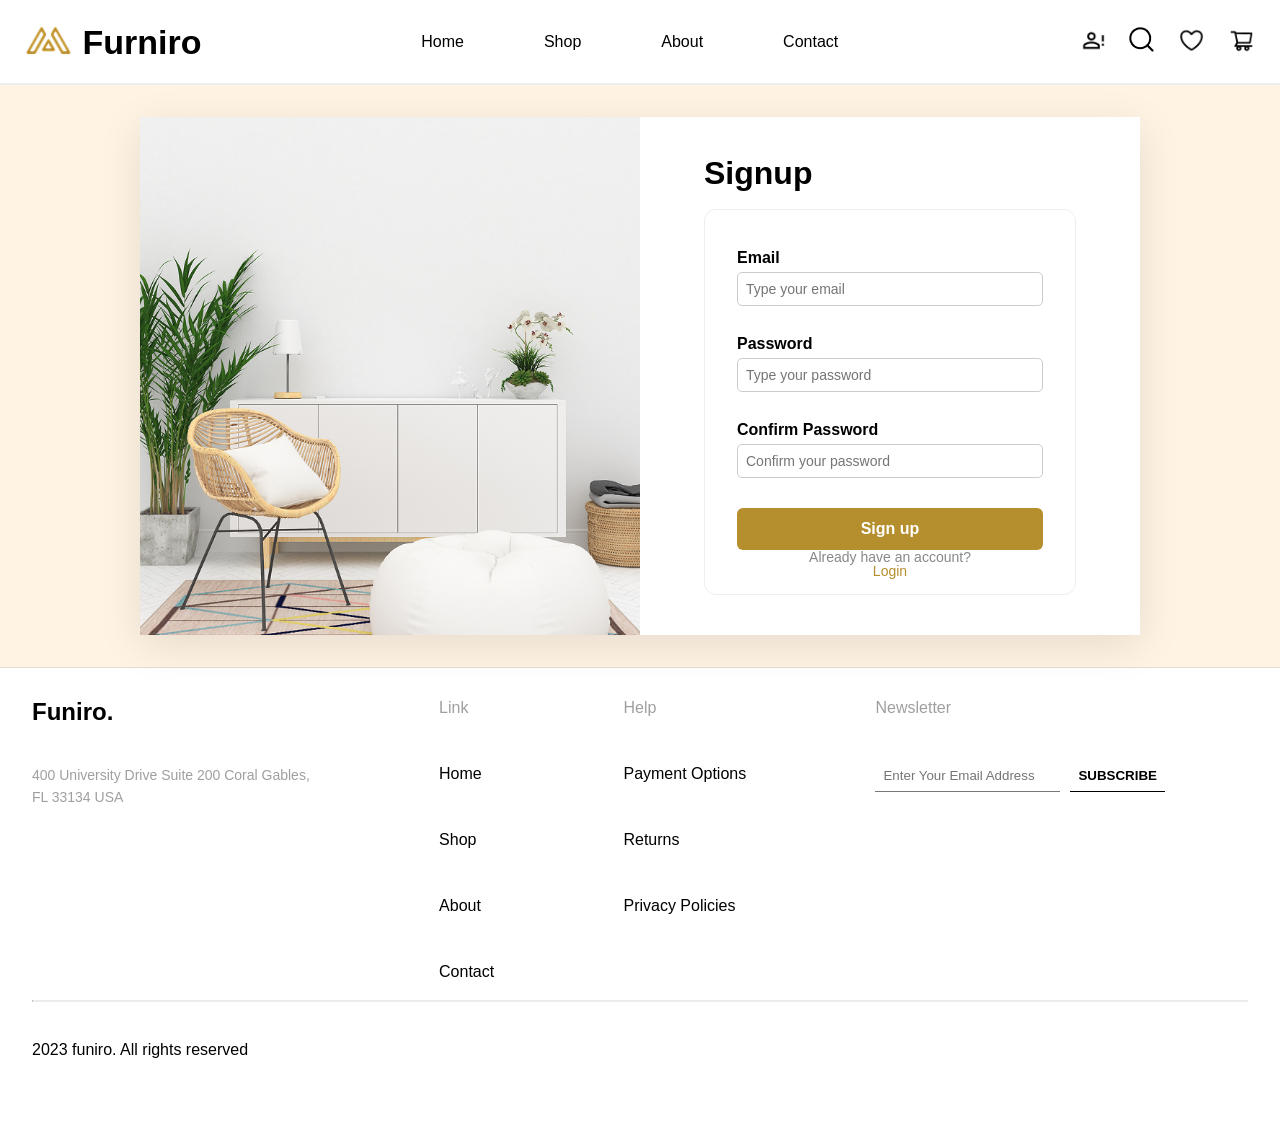
<file: pages/register.html>
<!DOCTYPE html>
<html lang="en">
  <head>
    <meta charset="UTF-8" />
    <meta name="viewport" content="width=device-width, initial-scale=1.0" />
    <title>Document</title>
    <link rel="stylesheet" href="/css/reset.css" />
    <link rel="stylesheet" href="/css/style.css" />
    <link rel="stylesheet" href="/css/shop/shop.css" />
    <link rel="stylesheet" href="/css/about/about.css" />
    <link rel="stylesheet" href="/pages/contact.html" />
    <link rel="stylesheet" href="/css/sreach/sreach.css" />
    <link rel="stylesheet" href="/css/heart/heart.css">
    <link rel="stylesheet" href="/css/register/register.css">
    
  </head>
  <body>
    <header class="header">
      <nav class="navbar_home">
        <div class="navbar_left">
          <a href="./index.html" class="logo">
            <img class="img_logo" src="/images/Logo_left.png" alt="Logo" />
          </a>
          <h2 class="name_logo">Furniro</h2>
        </div>
        <div class="navbar">
          <button class="navbar_toggle">
            <img src="/images/bullet-menu-icon-free-vector.jpg" alt="Menu" />
          </button>
        </div>

        <div class="navbar_dropdown">
          <div class="middle">
            <ul>
              <li class="list_content">
                <a class="link_menu" href="./index.html">Home</a>
              </li>
              <li class="list_content">
                <a class="link_menu" href="./shop.html">Shop</a>
              </li>
              <li class="list_content">
                <a class="link_menu" href="./about.html">About</a>
              </li>
              <li class="list_content">
                <a class="link_menu" href="./contact.html">Contact</a>
              </li>
            </ul>
          </div>

          <div class="navbar_right">
            <div class="navbar_icon">
              <ul class="action">
                <li class="vector">
                  <button class="modal_vector">
                    <div class="modal_icon">
                      <span class="akar_vector">
                       <a href="./register.html">
                        <img src="/images/icon_right.png" alt="vector">
                       </a>
                      </span>
                    </div>
                  </button>
                </li>
                </li>
                <li class="magnifying">
                  <a href="./sreach.html">
                    <img
                      class="img_icon"
                      src="/images/search_icon.png"
                      alt="search"
                    />
                  </a>
                </li>
                <li class="heart_icon">
                  <button class="modal_heart">
                    <div class="modal_icon">
                      <span class="akar_heart">
                        <a href="./heart.html">
                          <img src="/images/heart_icon.png" alt="heart" />
                        </a>
                      </span>
                    </div>
                  </button>
                </li>
                <li class="cart_icon">
                  <button class="modal_cart">
                    <div class="modal_icon">
                      <span class="akar_cart">
                        <img src="/images/cart_icon.png" alt="cart" />
                        <span id="cart-count" class="cart-count">0</span>
                      </span>
                    </div>
                  </button>
                </li>
              </ul>
            </div>
          </div>
        </div>

        <div id="cart-sidebar" class="cart-sidebar hidden">
          <div class="cart">
            <div class="cart-header">
              <h2>Shopping Cart</h2>
              <button id="close-cart" class="close-cart">×</button>
            </div>
            <div class="cart-body">
              <p>There is no products in cart</p>
            </div>
            <div class="cart-footer">
              <div class="subtotal">
                <span>Subtotal</span>
                <span>Rs. 0</span>
              </div>
              <div class="cart-buttons">
                <button class="btn"><a href="cart.html">Cart</a></button>
                <button class="btn"><a href="./checkout.html">Checkout</a></button>
              </div>
            </div>
          </div>
        </div>
      </nav>
    </header>

    <div class="container-register">
        <div class="register">
          <div class="background">
            <img src="/images/top_of_page.png" alt="" />
          </div>
      
          <div class="signup">
            <h2>Signup</h2>
            <div class="register-content">
              <form class="registration">
                <div class="register-information">
                    <div class="e-mail">
                        <label for="email">Email</label>
                        <input type="email" id="email" name="email" placeholder="Type your email" required />
                      </div>
            
                      <div class="password">
                        <label for="password">Password</label>
                        <input type="password" id="password" name="password" placeholder="Type your password" required />
                      </div>
            
                      <div class="confirm">
                        <label for="confirm">Confirm Password</label>
                        <input type="password" id="confirm" name="confirm" placeholder="Confirm your password" required />
                      </div>
            
                      <button type="submit" class="signup-btn">Sign up</button>
                </div>
              </form>

              <div class="redirect-link">
                <span>Already have an account?</span>
                <span>
                    <a href="/login.html">Login</a>
               </div>
              </div>
            </div>
          </div>
        </div>
      </div>
      

    <footer class="footer">
        <div class="footer_container">
        <div class="footer-content">
            <div class="footer_column">
            <h3 class="footer_logo">Funiro.</h3>
            <p class="footer_address">
                400 University Drive Suite 200 Coral Gables,<br />
                FL 33134 USA
            </p>
            </div>

            <div class="footer_column">
            <ul class="footer_links">
                <h4 class="footer_title">Link</h4>
                <li><a href="./index.html">Home</a></li>
                <li><a href="./shop.html">Shop</a></li>
                <li><a href="./about.html">About</a></li>
                <li><a href="./contact.html">Contact</a></li>
            </ul>
            </div>

            <div class="footer_column">
            <ul class="footer_links">
                <h4 class="footer_title">Help</h4>
                <li><a href="#">Payment Options</a></li>
                <li><a href="#">Returns</a></li>
                <li><a href="#">Privacy Policies</a></li>
            </ul>
            </div>

            <div class="footer_column">
            <h4 class="footer_title">Newsletter</h4>
            <form class="footer_newsletter">
                <input type="email" placeholder="Enter Your Email Address" />
                <button type="submit">SUBSCRIBE</button>
            </form>
            </div>
        </div>
        </div>

        <hr class="footer_divider" />

        <div class="footer_bottom">
        <p>2023 funiro. All rights reserved</p>
        </div>
    </footer>
    
    <script src="/js/index.js"></script>
    <script src="/js/cart.js"></script>
  </body>
</html>
</file>
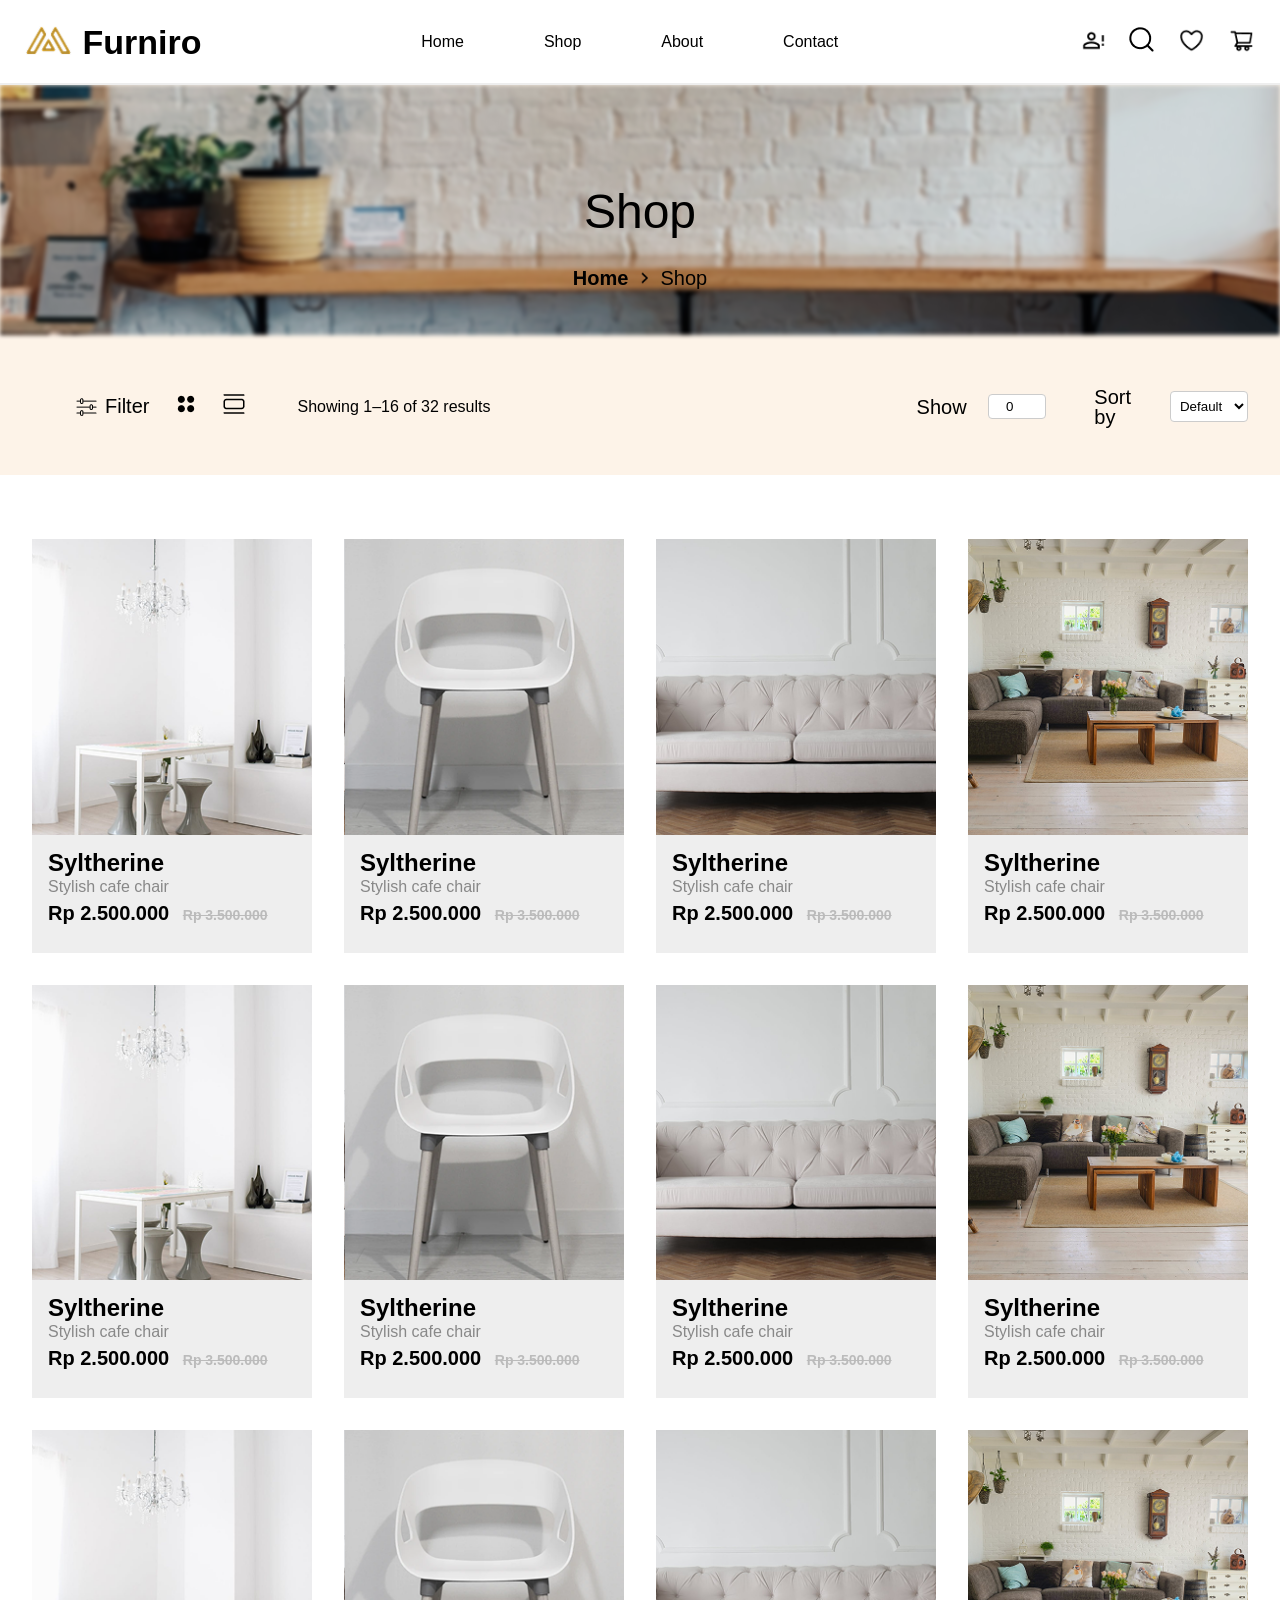
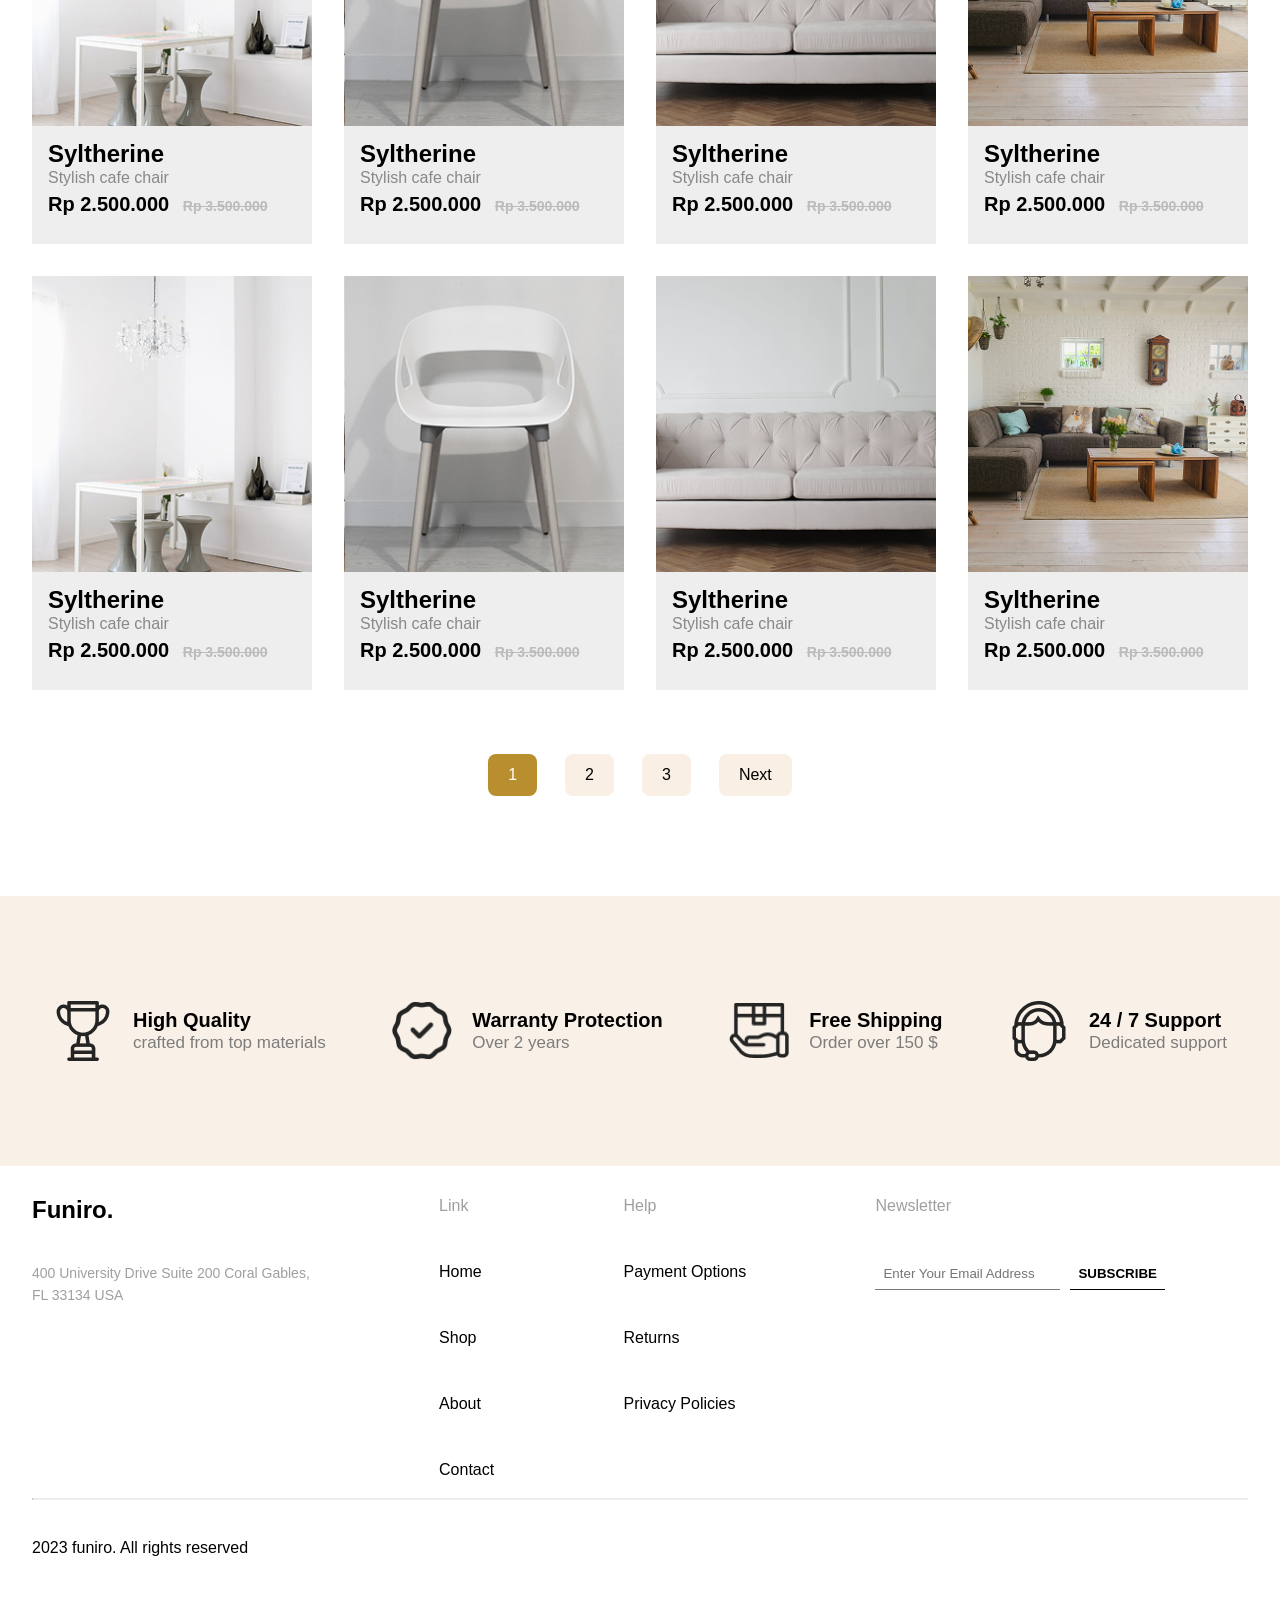
<file: pages/shop.html>
<!DOCTYPE html>
  <html lang="en">
  <head>
    <meta charset="UTF-8" />
    <meta name="viewport" content="width=device-width, initial-scale=1.0" />
    <title>Document</title>
    <link rel="stylesheet" href="/css/reset.css" />
    <link rel="stylesheet" href="/css/style.css" />
    <link rel="stylesheet" href="/css/shop/shop.css" />
    <link rel="stylesheet" href="/css/about/about.css" />
    <link rel="stylesheet" href="/pages/contact.html" />
    <link rel="stylesheet" href="/css/sreach/sreach.css" />
    <link rel="stylesheet" href="/css/heart/heart.css">
    <link rel="stylesheet" href="/css/register/register.css">
    <link rel="stylesheet" href="/css/checkout/checkout.css">
    <script></script>
  </head>
  <body>
    <header class="header">
      <nav class="navbar_home">
        <div class="navbar_left">
          <a href="./index.html" class="logo">
            <img class="img_logo" src="/images/Logo_left.png" alt="Logo" />
          </a>
          <h2 class="name_logo">Furniro</h2>
        </div>
        <div class="navbar">
          <button class="navbar_toggle">
            <img src="/images/bullet-menu-icon-free-vector.jpg" alt="Menu" />
          </button>
        </div>

        <div class="navbar_dropdown">
          <div class="middle">
            <ul>
              <li class="list_content">
                <a class="link_menu" href="./index.html">Home</a>
              </li>
              <li class="list_content">
                <a class="link_menu" href="./shop.html">Shop</a>
              </li>
              <li class="list_content">
                <a class="link_menu" href="./about.html">About</a>
              </li>
              <li class="list_content">
                <a class="link_menu" href="./contact.html">Contact</a>
              </li>
            </ul>
          </div>

          <div class="navbar_right">
            <div class="navbar_icon">
              <ul class="action">
                <li class="vector">
                  <button class="modal_vector">
                    <div class="modal_icon">
                      <span class="akar_vector">
                       <a href="./register.html">
                        <img src="/images/icon_right.png" alt="vector">
                       </a>
                      </span>
                    </div>
                  </button>
                </li>
                </li>
                <li class="magnifying">
                  <a href="./sreach.html">
                    <img
                      class="img_icon"
                      src="/images/search_icon.png"
                      alt="search"
                    />
                  </a>
                </li>
                <li class="heart_icon">
                  <button class="modal_heart">
                    <div class="modal_icon">
                      <span class="akar_heart">
                        <a href="./heart.html">
                          <img src="/images/heart_icon.png" alt="heart" />
                        </a>
                      </span>
                    </div>
                  </button>
                </li>
                <li class="cart_icon">
                  <button class="modal_cart">
                    <div class="modal_icon">
                      <span class="akar_cart">
                        <img src="/images/cart_icon.png" alt="cart" />
                        <span id="cart-count" class="cart-count">0</span>
                      </span>
                    </div>
                  </button>
                </li>
              </ul>
            </div>
          </div>
        </div>

        <div id="cart-sidebar" class="cart-sidebar hidden">
          <div class="cart">
            <div class="cart-header">
              <h2>Shopping Cart</h2>
              <button id="close-cart" class="close-cart">×</button>
            </div>
            <div class="cart-body">
              <p>There is no products in cart</p>
            </div>
            <div class="cart-footer">
              <div class="subtotal">
                <span>Subtotal</span>
                <span>Rs. 0</span>
              </div>
              <div class="cart-buttons">
                <button class="btn"><a href="cart.html">Cart</a></button>
                <button class="btn"><a href="./checkout.html">Checkout</a></button>
              </div>
            </div>
          </div>
        </div>
      </nav>
    </header>

    <div class="shop-page-container">
      <div class="shop-header-section">
        <div class="banner">
          <div class="banner-image-wrapper">
            <img
              src="/images/shop_page.jpg"
              alt="Shop Banner"
              class="banner-image"
            />
            <h2 class="banner-title">Shop</h2>
            <div class="banner-breadcrumbs">
              <a href="/pages/index.html" class="breadcrumb-link">Home</a>
              <img
                src="/images/dashicons_arrow.png"
                alt="Arrow"
                class="breadcrumb-separator"
              />
              <span class="breadcrumb-current">Shop</span>
            </div>
          </div>
        </div>

        <div class="toolbar">
          <div class="toolbar-center">
            <div class="shop-toolbar">
              <div class="shop-toolbar-left">
                <div class="toolbar-view-toggle">
                  <button class="toolbar-filter-btn">
                    <img src="/images/Vector.png" alt="vector" />
                    Filter
                  </button>
                  <button class="view-grid active">
                    <img src="/images/Vector (2).png" alt="vector2" />
                  </button>
                  <button class="view-list">
                    <img src="/images/Vector (3).png" alt="vector3" />
                  </button>
                </div>

                <div class="toolbar-result-count">
                  Showing 1–16 of 32 results
                </div>
              </div>
            </div>

            <div class="shop-toolbar-right">
              <div class="toolbar-show">
                <span>Show</span>
                <input
                  type="number"
                  min="1"
                  max="100"
                  value="0"
                  class="input-show-count"
                  name="showCount"
                />
              </div>
              <div class="toolbar-sort">
                <span>Sort by</span>
                <select class="sort-select" name="sortOption">
                  <option value="default">Default</option>
                  <option value="popularity">Second</option>
                  <option value="latest">Latest</option>
                </select>
              </div>
            </div>
          </div>
        </div>
      </div>

      <div class="product-list-page">
        <div class="product-list">
          <div class="product-category">
            <img src="/images/Syltherine_img.png" alt="" />
            <div class="overlay">
              <button class="add-to-cart">Add to cart</button>
              <div class="actions">
                <span><img src="/images/share.png" alt="share"> Share</span>
                <span><img src="/images/Compare.png" alt="compare"> Compare</span>
                <span><img src="/images/Like.png" alt="like"> Like</span>
              </div>
            </div> 
            <div class="article-content">
              <h5 >Syltherine</h5>
              <p>Stylish cafe chair</p>
              <div class="price">
                <span class="price">Rp 2.500.000</span>
                <span class="price_change">Rp 3.500.000</span>
              </div>
            </div>
          </div>

          <div class="product-category">
            <img src="/images/Leviosa_img.png" alt="" />
            <div class="overlay">
              <button class="add-to-cart">Add to cart</button>
              <div class="actions">
                <span><img src="/images/share.png" alt="share"> Share</span>
                <span><img src="/images/Compare.png" alt="compare"> Compare</span>
                <span><img src="/images/Like.png" alt="like"> Like</span>
              </div>
            </div>  
            <div class="article-content">
              <h5>Syltherine</h5>
              <p>Stylish cafe chair</p>
              <div class="price">
                <span class="price">Rp 2.500.000</span>
                <span class="price_change">Rp 3.500.000</span>
              </div>
            </div>
          </div>

          <div class="product-category">
            <img src="/images/Lolito_img.png" alt="" />
            <div class="overlay">
              <button class="add-to-cart">Add to cart</button>
              <div class="actions">
                <span><img src="/images/share.png" alt="share"> Share</span>
                <span><img src="/images/Compare.png" alt="compare"> Compare</span>
                <span><img src="/images/Like.png" alt="like"> Like</span>
              </div>
            </div>
            <div class="article-content">
              <h5>Syltherine</h5>
              <p>Stylish cafe chair</p>
              <div class="price">
                <span class="price">Rp 2.500.000</span>
                <span class="price_change">Rp 3.500.000</span>
              </div>
            </div>
          </div>

          <div class="product-category">
            <img src="/images/Respira_img.png" alt="" />
            <div class="overlay">
              <button class="add-to-cart">Add to cart</button>
              <div class="actions">
                <span><img src="/images/share.png" alt="share"> Share</span>
                <span><img src="/images/Compare.png" alt="compare"> Compare</span>
                <span><img src="/images/Like.png" alt="like"> Like</span>
              </div>
            </div>
            <div class="article-content">
              <h5>Syltherine</h5>
              <p>Stylish cafe chair</p>
              <div class="price">
                <span class="price">Rp 2.500.000</span>
                <span class="price_change">Rp 3.500.000</span>
              </div>
            </div>
          </div>

          <div class="product-category">
            <img src="/images/Syltherine_img.png" alt="" />
            <div class="overlay">
              <button class="add-to-cart">Add to cart</button>
              <div class="actions">
                <span><img src="/images/share.png" alt="share"> Share</span>
                <span><img src="/images/Compare.png" alt="compare"> Compare</span>
                <span><img src="/images/Like.png" alt="like"> Like</span>
              </div>
            </div>
            <div class="article-content">
              <h5>Syltherine</h5>
              <p>Stylish cafe chair</p>
              <div class="price">
                <span class="price">Rp 2.500.000</span>
                <span class="price_change">Rp 3.500.000</span>
              </div>
            </div>
          </div>

          <div class="product-category">
            <img src="/images/Leviosa_img.png" alt="" />
            <div class="overlay">
              <button class="add-to-cart">Add to cart</button>
              <div class="actions">
                <span><img src="/images/share.png" alt="share"> Share</span>
                <span><img src="/images/Compare.png" alt="compare"> Compare</span>
                <span><img src="/images/Like.png" alt="like"> Like</span>
              </div>
            </div>
            <div class="article-content">
              <h5>Syltherine</h5>
              <p>Stylish cafe chair</p>
              <div class="price">
                <span class="price">Rp 2.500.000</span>
                <span class="price_change">Rp 3.500.000</span>
              </div>
            </div>
          </div>

          <div class="product-category">
            <img src="/images/Lolito_img.png" alt="" />
            <div class="overlay">
              <button class="add-to-cart">Add to cart</button>
              <div class="actions">
                <span><img src="/images/share.png" alt="share"> Share</span>
                <span><img src="/images/Compare.png" alt="compare"> Compare</span>
                <span><img src="/images/Like.png" alt="like"> Like</span>
              </div>
            </div>
            <div class="article-content">
              <h5>Syltherine</h5>
              <p>Stylish cafe chair</p>
              <div class="price">
                <span class="price">Rp 2.500.000</span>
                <span class="price_change">Rp 3.500.000</span>
              </div>
            </div>
          </div>

          <div class="product-category">
            <img src="/images/Respira_img.png" alt="" />
            <div class="overlay">
              <button class="add-to-cart">Add to cart</button>
              <div class="actions">
                <span><img src="/images/share.png" alt="share"> Share</span>
                <span><img src="/images/Compare.png" alt="compare"> Compare</span>
                <span><img src="/images/Like.png" alt="like"> Like</span>
              </div>
            </div>
            <div class="article-content">
              <h5>Syltherine</h5>
              <p>Stylish cafe chair</p>
              <div class="price">
                <span class="price">Rp 2.500.000</span>
                <span class="price_change">Rp 3.500.000</span>
              </div>
            </div>
          </div>

          <div class="product-category">
            <img src="/images/Syltherine_img.png" alt="" />
            <div class="overlay">
              <button class="add-to-cart">Add to cart</button>
              <div class="actions">
                <span><img src="/images/share.png" alt="share"> Share</span>
                <span><img src="/images/Compare.png" alt="compare"> Compare</span>
                <span><img src="/images/Like.png" alt="like"> Like</span>
              </div>
            </div>
            <div class="article-content">
              <h5>Syltherine</h5>
              <p>Stylish cafe chair</p>
              <div class="price">
                <span class="price">Rp 2.500.000</span>
                <span class="price_change">Rp 3.500.000</span>
              </div>
            </div>
          </div>

          <div class="product-category">
            <img src="/images/Leviosa_img.png" alt="" />
            <div class="overlay">
              <button class="add-to-cart">Add to cart</button>
              <div class="actions">
                <span><img src="/images/share.png" alt="share"> Share</span>
                <span><img src="/images/Compare.png" alt="compare"> Compare</span>
                <span><img src="/images/Like.png" alt="like"> Like</span>
              </div>
            </div>
            <div class="article-content">
              <h5>Syltherine</h5>
              <p>Stylish cafe chair</p>
              <div class="price">
                <span class="price">Rp 2.500.000</span>
                <span class="price_change">Rp 3.500.000</span>
              </div>
            </div>
          </div>

          <div class="product-category">
            <img src="/images/Lolito_img.png" alt="" />
            <div class="overlay">
              <button class="add-to-cart">Add to cart</button>
              <div class="actions">
                <span><img src="/images/share.png" alt="share"> Share</span>
                <span><img src="/images/Compare.png" alt="compare"> Compare</span>
                <span><img src="/images/Like.png" alt="like"> Like</span>
              </div>
            </div>
            <div class="article-content">
              <h5>Syltherine</h5>
              <p>Stylish cafe chair</p>
              <div class="price">
                <span class="price">Rp 2.500.000</span>
                <span class="price_change">Rp 3.500.000</span>
              </div>
            </div>
          </div>

          <div class="product-category">
            <img src="/images/Respira_img.png" alt="" />
            <div class="overlay">
              <button class="add-to-cart">Add to cart</button>
              <div class="actions">
                <span><img src="/images/share.png" alt="share"> Share</span>
                <span><img src="/images/Compare.png" alt="compare"> Compare</span>
                <span><img src="/images/Like.png" alt="like"> Like</span>
              </div>
            </div>
            <div class="article-content">
              <h5>Syltherine</h5>
              <p>Stylish cafe chair</p>
              <div class="price">
                <span class="price">Rp 2.500.000</span>
                <span class="price_change">Rp 3.500.000</span>
              </div>
            </div>
          </div>

          <div class="product-category">
            <img src="/images/Syltherine_img.png" alt="" />
            <div class="overlay">
              <button class="add-to-cart">Add to cart</button>
              <div class="actions">
                <span><img src="/images/share.png" alt="share"> Share</span>
                <span><img src="/images/Compare.png" alt="compare"> Compare</span>
                <span><img src="/images/Like.png" alt="like"> Like</span>
              </div>
            </div>
            <div class="article-content">
              <h5>Syltherine</h5>
              <p>Stylish cafe chair</p>
              <div class="price">
                <span class="price">Rp 2.500.000</span>
                <span class="price_change">Rp 3.500.000</span>
              </div>
            </div>
          </div>

          <div class="product-category">
            <img src="/images/Leviosa_img.png" alt="" />
            <div class="overlay">
              <button class="add-to-cart">Add to cart</button>
              <div class="actions">
                <span><img src="/images/share.png" alt="share"> Share</span>
                <span><img src="/images/Compare.png" alt="compare"> Compare</span>
                <span><img src="/images/Like.png" alt="like"> Like</span>
              </div>
            </div>
            <div class="article-content">
              <h5>Syltherine</h5>
              <p>Stylish cafe chair</p>
              <div class="price">
                <span class="price">Rp 2.500.000</span>
                <span class="price_change">Rp 3.500.000</span>
              </div>
            </div>
          </div>

          <div class="product-category">
            <img src="/images/Lolito_img.png" alt="" />
            <div class="overlay">
              <button class="add-to-cart">Add to cart</button>
              <div class="actions">
                <span><img src="/images/share.png" alt="share"> Share</span>
                <span><img src="/images/Compare.png" alt="compare"> Compare</span>
                <span><img src="/images/Like.png" alt="like"> Like</span>
              </div>
            </div>
            <div class="article-content">
              <h5>Syltherine</h5>
              <p>Stylish cafe chair</p>
              <div class="price">
                <span class="price">Rp 2.500.000</span>
                <span class="price_change">Rp 3.500.000</span>
              </div>
            </div>
          </div>

          <div class="product-category">
            <img src="/images/Respira_img.png" alt="" />
            <div class="overlay">
              <button class="add-to-cart">Add to cart</button>
              <div class="actions">
                <span><img src="/images/share.png" alt="share"> Share</span>
                <span><img src="/images/Compare.png" alt="compare"> Compare</span>
                <span><img src="/images/Like.png" alt="like"> Like</span>
              </div>
            </div>
            <div class="article-content">
              <h5>Syltherine</h5>
              <p>Stylish cafe chair</p>
              <div class="price">
                <span class="price">Rp 2.500.000</span>
                <span class="price_change">Rp 3.500.000</span>
              </div>
            </div>
          </div>
        </div>

        <div class="pagination">
          <div class="pagination-btn">
            <button class="active">1</button>
            <button>2</button>
            <button>3</button>
            <button>Next</button>
          </div>
        </div>

        <div class="distance"></div>

        <div class="features">
          <div class="feature-wrap">
            <div class="feature-item">
              <img src="/images/Cup.png" alt="High Quality" />
              <div class="text">
                <h3>High Quality</h3>
                <p>crafted from top materials</p>
              </div>
            </div>

            <div class="feature-item">
              <img src="/images/Tick.png" alt="Warranty Protection" />
              <div class="text">
                <h3>Warranty Protection</h3>
                <p>Over 2 years</p>
              </div>
            </div>

            <div class="feature-item">
              <img src="/images/Hand.png" alt="Free Shipping" />
              <div class="text">
                <h3>Free Shipping</h3>
                <p>Order over 150 $</p>
              </div>
            </div>

            <div class="feature-item">
              <img src="/images/People.png" alt="24 / 7 Support" />
              <div class="text">
                <h3>24 / 7 Support</h3>
                <p>Dedicated support</p>
              </div>
            </div>
          </div>
        </div>
      </div>
    </div>

    <footer class="footer">
      <div class="footer_container">
        <div class="footer-content">
          <div class="footer_column">
            <h3 class="footer_logo">Funiro.</h3>
            <p class="footer_address">
              400 University Drive Suite 200 Coral Gables,<br />
              FL 33134 USA
            </p>
          </div>

          <div class="footer_column">
            <ul class="footer_links">
              <h4 class="footer_title">Link</h4>
              <li><a href="./index.html">Home</a></li>
              <li><a href="./shop.html">Shop</a></li>
              <li><a href="./about.html">About</a></li>
              <li><a href="./contact.html">Contact</a></li>
            </ul>
          </div>

          <div class="footer_column">
            <ul class="footer_links">
              <h4 class="footer_title">Help</h4>
              <li><a href="#">Payment Options</a></li>
              <li><a href="#">Returns</a></li>
              <li><a href="#">Privacy Policies</a></li>
            </ul>
          </div>

          <div class="footer_column">
            <h4 class="footer_title">Newsletter</h4>
            <form class="footer_newsletter">
              <input type="email" placeholder="Enter Your Email Address" />
              <button type="submit">SUBSCRIBE</button>
            </form>
          </div>
        </div>
      </div>

      <hr class="footer_divider" />

      <div class="footer_bottom">
        <p>2023 funiro. All rights reserved</p>
      </div>
    </footer>

    <script src="/js/index.js"></script>
    <script src="/js/cart.js"></script>
  </body>
</html>
</file>
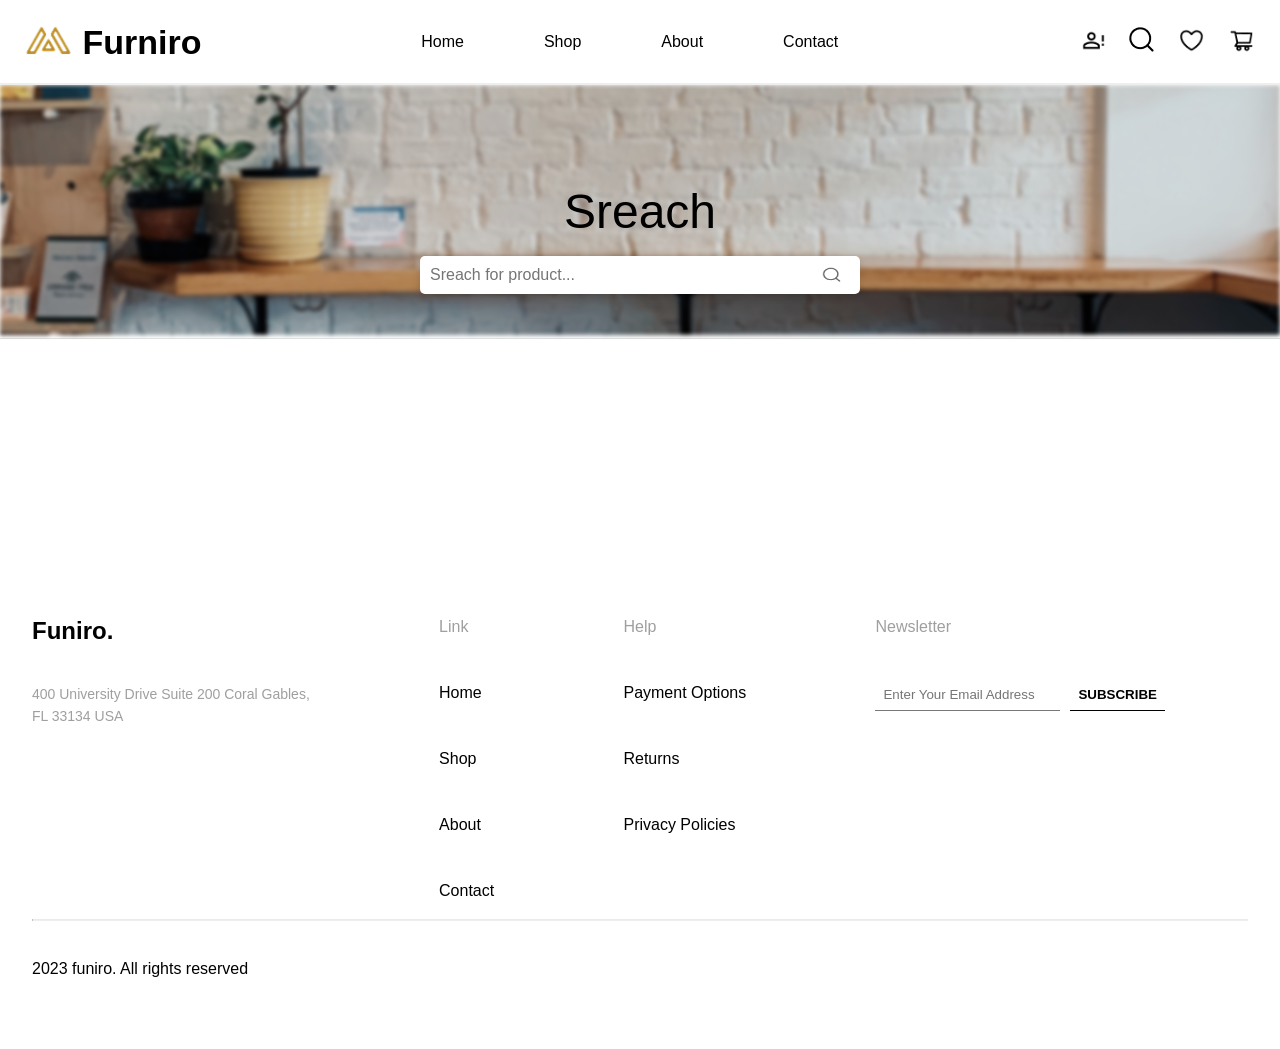
<file: pages/sreach.html>
<!DOCTYPE html>
<html lang="en">
  <head>
    <meta charset="UTF-8" />
    <meta name="viewport" content="width=device-width, initial-scale=1.0" />
    <title>Document</title>
    <link rel="stylesheet" href="/css/reset.css" />
    <link rel="stylesheet" href="/css/style.css" />
    <link rel="stylesheet" href="/css/shop/shop.css" />
    <link rel="stylesheet" href="/css/contact/contact.css" />
    <link rel="stylesheet" href="/css/about/about.css" />
    <link rel="stylesheet" href="/css/sreach/sreach.css" />
  </head>
  <body>
    <header class="header">
      <nav class="navbar_home">
        <div class="navbar_left">
          <a href="./index.html" class="logo">
            <img class="img_logo" src="/images/Logo_left.png" alt="Logo" />
          </a>
          <h2 class="name_logo">Furniro</h2>
        </div>
        <div class="navbar">
          <button class="navbar_toggle">
            <img src="/images/bullet-menu-icon-free-vector.jpg" alt="Menu" />
          </button>
        </div>

        <div class="navbar_dropdown">
          <div class="middle">
            <ul>
              <li class="list_content">
                <a class="link_menu" href="./index.html">Home</a>
              </li>
              <li class="list_content">
                <a class="link_menu" href="./shop.html">Shop</a>
              </li>
              <li class="list_content">
                <a class="link_menu" href="./about.html">About</a>
              </li>
              <li class="list_content">
                <a class="link_menu" href="./contact.html">Contact</a>
              </li>
            </ul>
          </div>

          <div class="navbar_right">
            <div class="navbar_icon">
              <ul class="action">
                <li class="vector">
                  <button class="modal_vector">
                    <div class="modal_icon">
                      <span class="akar_vector">
                       <a href="./register.html">
                        <img src="/images/icon_right.png" alt="vector">
                       </a>
                      </span>
                    </div>
                  </button>
                </li>
                </li>
                <li class="magnifying">
                  <a href="./sreach.html">
                    <img
                      class="img_icon"
                      src="/images/search_icon.png"
                      alt="search"
                    />
                  </a>
                </li>
                <li class="heart_icon">
                  <button class="modal_heart">
                    <div class="modal_icon">
                      <span class="akar_heart">
                        <a href="./heart.html">
                          <img src="/images/heart_icon.png" alt="heart" />
                        </a>
                      </span>
                    </div>
                  </button>
                </li>
                <li class="cart_icon">
                  <button class="modal_cart">
                    <div class="modal_icon">
                      <span class="akar_cart">
                        <img src="/images/cart_icon.png" alt="cart" />
                        <span id="cart-count" class="cart-count">0</span>
                      </span>
                    </div>
                  </button>
                </li>
              </ul>
            </div>
          </div>
        </div>

        <div id="cart-sidebar" class="cart-sidebar hidden">
          <div class="cart">
            <div class="cart-header">
              <h2>Shopping Cart</h2>
              <button id="close-cart" class="close-cart">×</button>
            </div>
            <div class="cart-body">
              <p>There is no products in cart</p>
            </div>
            <div class="cart-footer">
              <div class="subtotal">
                <span>Subtotal</span>
                <span>Rs. 0</span>
              </div>
              <div class="cart-buttons">
                <button class="btn"><a href="cart.html">Cart</a></button>
                <button class="btn"><a href="./checkout.html">Checkout</a></button>
              </div>
            </div>
          </div>
        </div>
      </nav>
    </header>

    <div class="banner">
      <div class="banner-image-wrapper">
        <img
          src="/images/shop_page.jpg"
          alt="Shop Banner"
          class="banner-image"
        />
        <h2 class="banner-title">Sreach</h2>
        <div class="search-wrapper">
          <img src="/images/search_icon.png" alt="search" />
          <input
            type="text"
            id="sreach"
            name="sreach"
            placeholder="Sreach for product..."
          />
        </div>
      </div>
      <div class="distance-sreach"></div>
    </div>

    <footer class="footer">
      <div class="footer_container">
        <div class="footer-content">
          <div class="footer_column">
            <h3 class="footer_logo">Funiro.</h3>
            <p class="footer_address">
              400 University Drive Suite 200 Coral Gables,<br />
              FL 33134 USA
            </p>
          </div>

          <div class="footer_column">
            <ul class="footer_links">
              <h4 class="footer_title">Link</h4>
              <li><a href="./index.html">Home</a></li>
              <li><a href="./shop.html">Shop</a></li>
              <li><a href="./about.html">About</a></li>
              <li><a href="./contact.html">Contact</a></li>
            </ul>
          </div>

          <div class="footer_column">
            <ul class="footer_links">
              <h4 class="footer_title">Help</h4>
              <li><a href="#">Payment Options</a></li>
              <li><a href="#">Returns</a></li>
              <li><a href="#">Privacy Policies</a></li>
            </ul>
          </div>

          <div class="footer_column">
            <h4 class="footer_title">Newsletter</h4>
            <form class="footer_newsletter">
              <input type="email" placeholder="Enter Your Email Address" />
              <button type="submit">SUBSCRIBE</button>
            </form>
          </div>
        </div>
      </div>

      <hr class="footer_divider" />

      <div class="footer_bottom">
        <p>2023 funiro. All rights reserved</p>
      </div>
    </footer>
    <script src="/js/index.js"></script>
    <script src="/js/cart.js"></script>
  </body>
</html>
</file>
<file: css/style.css>
* {
  padding: 0;
  margin: 0;
  box-sizing: border-box;
}

body {
  margin: 0;
  padding: 0;
  font-family: sans-serif;
}

.header {
  position: sticky;
  top: 0;
  z-index: 10;
  width: 100%;
  background: white;
  border-bottom: 1px solid #eee;
}

.navbar_home {
  display: flex;
  justify-content: space-between;
  align-items: center;
  padding: 24px;
  background-color: white;
  border-bottom: 1px solid #eee;
  font-family: sans-serif;
}

.navbar_left {
  display: flex;
  align-items: center;
  gap: 10px;
}

.navbar_toggle {
  display: none;
  background: none;
  border: none;
  cursor: pointer;
  padding: 5px;
  width: 100%;
}

.navbar_toggle img {
  width: 40px;
  height: 40px;
}

.img_logo {
  height: 32px;
  width: auto;
}

.name_logo {
  font-size: 34px;
  font-weight: 700;
  color: #000;
  font-family: sans-serif;
}

.navbar_dropdown {
  display: flex;
  gap: 20px;
  align-items: center;
  width: 100%;
}

.middle {
  flex: 1;
  display: flex;
  justify-content: center;
}

.navbar_right {
  display: flex;
  align-items: center;
}

.middle ul {
  display: flex;
  gap: 80px;
  align-items: center;
}

.link_menu {
  font-weight: 500;
  color: #000;
  font-size: 16px;
}

.link_menu:hover {
  color: #b88e2f;
}

.navbar_icon ul.action {
  display: flex;
  align-items: center;
  gap: 20px;
}

.img_icon img,
.akar_heart img,
.akar_cart img,
.akar_vector img {
  width: 30px;
  height: 25px;
  object-fit: contain;
}

.modal_heart,
.modal_cart,
.modal_vector {
  background: none;
  border: none;
  cursor: pointer;
  padding: 0;
}

.cart-count {
  position: absolute;
  top: -18px;
  right: -7px;
  background-color: #b88e2f;
  color: white;
  font-size: 12px;
  font-weight: bold;
  width: 20px;
  height: 20px;
  border-radius: 50%;
  display: flex;
  align-items: center;
  justify-content: center;
  z-index: 10;
}

.akar_cart {
  position: relative;
}

.cart {
  display: flex;
  height: 100%;
  flex-direction: column;
}

.cart-item-sidebar {
  display: flex;
  gap: 10px;
  margin-bottom: 10px;
  align-items: center;
}

.cart-item-sidebar img {
  border: 1px solid #ccc;
  border-radius: 4px;
  max-width: 90px;
  width: 100%;
}

.cart-item-sidebar p {
  font-size: 16px;
  font-weight: 400;
  color: #000000;
}

.cart-item-sidebar span {
  font-size: 12px;
  color: #b88e2f;
}

.cart-item-info {
  display: flex;
  flex-direction: column;
  gap: 12px;
  margin: 0 auto;
}

.remove-item {
  font-size: 18px;
  color: white;
  cursor: pointer;
  border: 1px solid;
  border-radius: 50%;
  width: 20px;
  height: 20px;
  background-color: #9f9f9f;
}

.cart-sidebar {
  position: fixed;
  top: 0;
  right: 0;
  width: 100%;
  max-width: 447px;
  height: 100%;
  background-color: white;
  box-shadow: -2px 0 10px rgba(0, 0, 0, 0.1);
  padding: 20px 32px;
  z-index: 9999;
  transform: translateX(100%);
  transition: transform 0.3s ease;
}

.cart-sidebar.show {
  transform: translateX(0);
}

.cart-header {
  display: flex;
  justify-content: space-between;
  align-items: center;
  font-weight: 600;
  font-size: 24px;
  position: relative;
  padding-bottom: 26px;
}

.cart-header::after {
  content: "";
  max-width: 287px;
  width: 100%;
  height: 1px;
  position: absolute;
  left: 0;
  bottom: 0;
  background-color: #d9d9d9;
}

.close-cart {
  background: none;
  border: none;
  font-size: 28px;
  cursor: pointer;
}

.cart-body {
  display: flex;
  flex-direction: column;
  flex: 1 1;
  font-size: 20px;
  color: #666;
  text-align: center;
  margin: 24px;
  padding-right: 24px;
  margin-right: 0;
  overflow-y: auto;
}

.cart-footer {
  padding-top: 20px;
}

.subtotal {
  display: flex;
  justify-content: space-between;
  font-weight: 600;
  font-size: 16px;
  color: #b88e2f;
  padding: 24px 0;
  border-bottom: 1px solid #ccc;
}

.cart-buttons {
  display: flex;
  gap: 20px;
  padding: 40px 0;
}

.cart-buttons .btn {
  flex: 1;
  padding: 8px;
  border: 1px solid black;
  background: none;
  cursor: pointer;
  border-radius: 20px;
  font-size: 12px;
  font-weight: 400;
}

.btn a {
  color: black;
}

.hidden {
  display: none;
}

.cart-buttons .btn:hover {
  background-color: white;
  color: #b88e2f;
  border: 1px solid #b88e2f;
}

.cart-buttons a:hover {
  color: #b88e2f;
}

.container {
  overflow: hidden;
}

.content {
  background: url("/images/top_of_page.png") no-repeat center center;
  background-size: cover;
  display: flex;
  align-items: center;
  justify-content: flex-end;
  padding: 120px 80px;
  font-family: "Segoe UI", sans-serif;
}

.introduction {
  max-width: 643px;
  width: 100%;
}

.introduce .section-header {
  background-color: #fff3e3;
  padding: 50px;
  border-radius: 10px;
  box-shadow: 0 10px 20px rgba(0, 0, 0, 0.05);
}

.section-subtitle {
  color: #333;
  font-size: 14px;
  letter-spacing: 2px;
  font-weight: 600;
  padding: 24px 8px;
}

.section-title {
  font-size: 50px;
  color: #b88e2f;
  font-weight: 700;
  /* margin-bottom: 30px; */
  padding: 0 16px;
  line-height: 1.3;
}

.section-description {
  font-size: 14px;
  color: #333;
  /* margin-bottom: 2rem; */
}

.section-header p {
  padding-bottom: 48px;
  font-family: "Inter", Arial, sans-serif;
  color: rgb(51 51 51);
  font-size: 16px;
  font-weight: 400;
  line-height: 28px;
  max-width: 600px;
}

.section-header a {
  display: inline-block;
  background-color: #b88e2f;
  color: white;
  padding: 20px 64px;
  font-weight: 700;
  font-size: 15px;
  border: none;
  transition: background-color 0.3s ease;
  border: 1px solid #fff;
}

.section-header a:hover {
  background-color: #fff3e3;
  color: #b88e2f;
  border: 1px solid #b88e2f;
}

.categori {
  text-align: center;
  padding: 40px 32px;
  font-family: "Segoe UI", sans-serif;
  background-color: #fff;
  margin-top: 20px;
}

.categori-title .title {
  font-size: 36px;
  font-weight: 700;
  margin-bottom: 8px;
}

.categori-title .sub_title {
  font-size: 16px;
  color: #666;
  margin-bottom: 48px;
}

.categori-content {
  display: grid;
  grid-template-columns: repeat(3, 1fr);
  gap: 20px;
  flex-wrap: wrap;
}

.categori-item {
  border-radius: 12px;
  /* overflow: hidden; */
  width: 100%;
  cursor: pointer;
  transition: transform 0.3s ease;
  text-align: center;
}

.categori-item:hover {
  transform: scale(1.03);
}

.categori-item img {
  width: 100%;
  object-fit: cover;
  height: auto;
  display: block;
  border-radius: 10px;
}

.categori-item h3 {
  font-size: 18px;
  font-weight: 700;
  margin-top: 20px;
  color: #333;
}

.our_tile {
  padding: 32px;
}

.title_product {
  padding: 30px 20px;
  font-size: 36px;
  font-weight: 700;
  margin-bottom: 32px;
  text-align: center;
}

.product_grid {
  display: grid;
  grid-template-columns: repeat(4, 1fr);
  gap: 32px;
  max-width: 1300px;
  width: 100%;
  margin: 0 auto;
}

.product_grid > div {
  background: #f9f9f9;
  /* overflow: hidden; */
  position: relative;
  width: 100%;
  transition: box-shadow 0.3s ease;
}

.product_grid > div:hover {
  box-shadow: 0 10px 20px rgba(0, 0, 0, 0.1);
}

.product_grid img {
  width: 100%;
  height: auto;
  display: block;
}

.image-wrapper {
  position: relative;
  overflow: hidden;
}

.overlay {
  position: absolute;
  inset: 0;
  background-color: rgba(0, 0, 0, 0.5);
  color: white;
  display: flex;
  flex-direction: column;
  justify-content: center;
  align-items: center;
  opacity: 0;
  transition: opacity 0.3s ease;
}

.image-wrapper:hover .overlay {
  opacity: 1;
}

.add-to-cart {
  background-color: white;
  color: #b88e2f;
  border: none;
  padding: 10px 20px;
  margin-bottom: 12px;
  font-weight: bold;
  border-radius: 4px;
  cursor: pointer;
  max-width: 174px;
  width: 100%;
}

.add-to-cart:hover {
  background-color: #b88e2f;
  color: white;
}

.actions {
  display: flex;
  gap: 15px;
  font-size: 14px;
}

.actions span {
  cursor: pointer;
  display: flex;
  align-items: center;
  gap: 4px;
}

.product_content {
  padding: 20px;
  text-align: left;
  background-color: #eeeeee;
}

.name_product {
  font-size: 24px;
  font-weight: 600;
  margin: 0;
}

.name_title {
  font-size: 16px;
  color: #888;
  margin: 0.25rem 0;
}

.product_price {
  margin-top: 0.5rem;
}

.price {
  font-weight: 700;
  font-size: 20px;
  color: #000;
  margin-right: 8px;
}

.price_change {
  text-decoration: line-through;
  color: #bbb;
  font-size: 14px;
}

.show_more {
  display: block;
  padding: 12px 80px;
  font-size: 18px;
  background: #fff;
  font-weight: 500;
  color: #b88e2f;
  border: 1px solid #b88e2f;
  margin: 30px auto 0 auto;
  text-align: center;
}

.show_more:hover {
  background: #b88e2f;
  color: #fff;
}

.room-inspiration {
  display: flex;
  background: #fdf8f2;
  justify-content: space-between;
  align-items: center;
  padding: 40px 80px;
  padding-right: 0;

  width: 100%;
}

.room-inspiration__content {
  flex: 1;
  padding-right: 40px;
}

.room-inspiration__title {
  font-size: 40px;
  font-weight: bold;
  color: #2d2d2d;
  font-family: sans-serif;
  padding-bottom: 4px;
}

.room-inspiration__desc {
  padding-bottom: 24px;
  font-size: 16px;
  font-weight: 500;
  color: rgb(97 97 97);
}

.room-inspiration__button {
  background: #c09747;
  color: #fff;
  padding: 12px 40px;
  border: none;
  font-size: 18px;
  font-weight: bold;
  cursor: pointer;
  max-width: 200px;
  width: 100%;
  border: 1px solid #ffffff00;
}

.room-inspiration__button:hover {
  background: #fdf8f2;
  color: #c09747;
  border: 1px solid #c09747;
}

.room-inspiration__carousel {
  flex: 2;
  padding: 44px 0;
  position: relative;
  display: flex;
  align-items: center;
  max-width: 600px;
  width: 100%;
}

.carousel__arrow {
  background: #fff;
  color: #f9a825;
  border: 1px solid #ddd;
  width: 40px;
  border-radius: 50%;
  padding: 10px;
  font-size: 18px;
  cursor: pointer;
  position: absolute;
  z-index: 2;
}

.carousel__arrow.left {
  left: -30px;
}

/* .left {
  left: -40;
}

.carousel__arrow.left {
  left: -50px;
} */

.carousel__arrow.right {
  right: 30px;
}

.carousel__image {
  position: relative;
  flex-shrink: 0;
  width: 100%;
  max-width: 290px;
}

.carousel__image img {
  width: 100%;
}

.carousel__caption {
  position: absolute;
  bottom: 20px;
  left: 30px;
  background: rgba(255, 255, 255, 0.9);
  padding: 10px 20px;
  border-radius: 6px;
}

.caption__title {
  display: flex;
  align-items: center;
  justify-content: space-between;
  font-size: 18px;
  gap: 10px;
}

.caption__arrow {
  background: #c09747;
  color: white;
  border: none;
  padding: 7px 12px;
  cursor: pointer;
}

.carousel__dots {
  position: absolute;
  bottom: 10px;
  left: 50%;
  display: flex;
  justify-content: center;
}

.dot-wrapper {
  width: 30px;
  height: 30px;
  margin: 0 4px;
  border-radius: 50%;
  display: flex;
  align-items: center;
  justify-content: center;
}

.dot-wrapper .dot {
  height: 13px;
  width: 13px;
  background-color: #ccc;
  border-radius: 50%;
  display: inline-block;
  transition: background-color 0.3s;
}

.dot-wrapper .dot.active {
  background-color: #c09747;
}

.dot-wrapper.active {
  border: 2px solid #c09747;
}

.dot-wrapper:has(.dot.active) {
  border: 1px solid #c09747;
}

.hidden {
  display: none;
}

.hashtag-wrapper {
  padding: 80px 0;
  border-bottom: 1px solid #3333332b;
}

.hashtag_section {
  padding-bottom: 30px;
  text-align: center;
  width: 100%;
  /* overflow: hidden; */
}

.hashtag_text {
  font-size: 18px;
  color: #666;
}

.hashtag_title {
  font-size: 36px;
  font-weight: 700;
  color: #2d2d2d;
}

.hashtag-gallery {
  /* width: calc(100% - (96px * 2)); */
  display: grid;
  grid-template-columns: 40% 20% 40%;
  gap: 20px;
  margin: 0 auto;
  align-items: center;
  /* overflow: hidden; */
}

.hashtag-gallery img {
  height: auto;
  width: 100%;
}

.gallery-row-1 {
  display: grid;
  width: 100%;
  grid-template-rows: repeat(2, 1fr);
  gap: 10px;
}

.gallery-row-1 > div {
  overflow: hidden;
  height: 100%;
  width: auto;
  display: flex;
  align-items: flex-end;
  gap: 16px;
}

.gallery-row-1 > div:last-child {
  align-items: flex-start;
}

.gallery-row-1 img {
  height: auto;
  width: 100%;
}

/* .gallery-row-2 {
  display: flex;
  justify-content: center;
} */

.gallery-row-3 {
  display: grid;
  grid-template-rows: repeat(2, 1fr);
  width: 100%;
  gap: 10px;
}

.gallery-row-3 > div {
  display: flex;
  gap: 16px;
  width: 100%;
  overflow: hidden;
}

.gallery-row-3 > div img {
  width: 100%;
}

.footer {
  background-color: #fff;
  font-family: Arial, sans-serif;
  color: #000;
  max-width: 1440px;
  width: 100%;
  padding: 32px;
}

.footer_container {
  max-width: 1240px;
  width: 100%;
  margin: 0 auto;
}

.footer-content {
  display: flex;
  justify-content: space-between;
  max-width: 1133px;
  width: 100%;
}

.footer_column {
  display: flex;
  flex-direction: column;
  gap: 24px;
}

.footer_logo {
  font-size: 24px;
  font-weight: bold;
  margin-bottom: 16px;
}

.footer_address {
  color: #9f9f9f;
  font-size: 14px;
  line-height: 1.6;
}

.footer_title {
  margin-bottom: 20px;
  color: #9f9f9f;
  font-weight: 500;
  font-size: 16px;
}

.footer_links {
  display: flex;
  flex-direction: column;
  gap: 30px;
}

.footer_links li {
  margin-bottom: 20px;
}

.footer_links a {
  color: #000;
  font-weight: 500;
  transition: color 0.3s;
  font-size: 16px;
}

.footer_links a:hover {
  color: #b88e2f;
}

.footer_newsletter {
  display: flex;
  flex-wrap: wrap;
  gap: 10px;
  align-items: center;
}

.footer_newsletter input {
  border: none;
  border-bottom: 1px solid #787878;
  padding: 8px;
  /* width: 180px; */
  max-width: 100%;
  outline: none;
  background-color: transparent;
  font-family: inherit;
}

.footer_newsletter button {
  background: none;
  border: none;
  border-bottom: 1px solid #000;
  font-weight: bold;
  padding: 8px;
  display: flex;
  align-items: center;
  cursor: pointer;
  font-family: inherit;
}

.footer_divider {
  border-top: 1px solid #eaeaea;
  max-width: 1240px;
  width: 100%;
  margin: 0 auto;
}

.footer_bottom {
  text-align: left;
  padding: 40px 0;
  color: #000000;
  font-size: 16px;
  max-width: 1240px;
  width: 100%;
  margin: 0 auto;
}

@media (max-width: 768px) {
  .cart-sidebar {
    max-width: unset;
  }

  .navbar_home {
    display: flex;
    justify-content: flex-end;
    align-items: flex-start;
    /* padding: 24px; */
    height: auto;
  }

  .navbar_home.show {
    flex-direction: column;
  }

  .navbar_dropdown {
    display: none;
    width: 100%;
    flex-direction: column;
    justify-content: center;
    height: 100%;
  }

  .navbar_dropdown.show {
    display: flex;
    padding: 70px 40px;
    height: 90vh;
  }

  .navbar {
    z-index: 1000;
    align-self: flex-end;
  }

  .navbar_left {
    display: flex;
    z-index: 1000;
    width: 100%;
    left: 0;
    top: 44px;
    transform: translateY(-50%);
    padding: 0 30px;
    position: absolute;
  }

  .navbar_toggle {
    display: block;
  }
  .navbar_toggle img {
    padding: 0;
  }

  .middle,
  .navbar_right {
    display: flex;
    width: 100%;
    flex-direction: column;
    background-color: rgb(255 255 255);
    border-radius: 10px;
    padding: 10px 10px;
    margin-top: 20px;
  }

  .navbar_right {
    background-color: rgb(249 241 231);
    border-radius: 100px;
  }

  .middle {
    display: flex;
    flex-direction: column;
    justify-content: center;
    width: 100%;
    height: auto;
    background-color: #fff;
    border-radius: 10px;
    margin-top: 10px;
  }

  .middle ul {
    flex-direction: column;
    margin-top: 10px;
  }

  .link_menu {
    font-size: 25px;
  }

  .middle.show,
  .navbar_right.show {
    display: flex;
  }

  .navbar_right.show {
    z-index: 1000;
  }

  .categori-content {
    display: grid;
    grid-template-columns: repeat(1, 1fr);
  }

  .carousel__image img {
    width: 100%;
  }

  .product_grid {
    display: grid;
    grid-template-columns: repeat(2, 1fr);
  }

  .hashtag-gallery {
    width: 100%;
    grid-template-columns: repeat(1, 1fr);
    gap: 16px;
    padding: 0 20px;
  }

  .gallery-row-1 {
    grid-template-rows: none;
    grid-template-columns: 1fr;
  }

  .gallery-row-3 {
    grid-template-columns: 1fr;
  }

  .hashtag_title {
    font-size: 26px;
    margin-bottom: 20px;
  }

  .hashtag_text {
    font-size: 16px;
  }

  .room-inspiration {
    flex-direction: column;
    padding: 40px 32px;
  }

  .room-inspiration__content {
    padding: 0 0 40px 0;
    display: flex;
    flex-direction: column;
    justify-content: center;
  }

  .room-inspiration__carousel {
    padding: 0;
  }

  .footer_container {
    display: flex;
  }

  .footer-content {
    display: grid;
    grid-template-columns: repeat(2, 1fr);
    gap: 20px;
  }

  .footer_bottom {
    padding: 32px;
  }

  .footer_links {
    gap: 12px;
  }
}
</file>
<file: css/shop/shop.css>
.shop-header-section {
  background-color: #fdf3e8;
  padding: 0;
  font-family: "Poppins", sans-serif;
}

.banner {
  position: relative;
  text-align: center;
  color: #000;
  width: 100%;
}

.banner-image-wrapper {
  position: relative;
  width: 100%;
}

.banner-image {
  width: 100%;
  height: 250px;
  object-fit: cover;
  filter: blur(2px) brightness(0.9);
}

.banner-title {
  position: absolute;
  top: 50%;
  left: 50%;
  transform: translate(-50%, -50%);
  font-size: 48px;
  font-weight: 500;
  color: #000;
  z-index: 2;
}

.banner-breadcrumbs {
  position: absolute;
  bottom: 50px;
  left: 50%;
  transform: translateX(-50%);
  display: flex;
  align-items: center;
  gap: 8px;
  color: #000;
  z-index: 2;
  font-size: 16px;
  font-weight: 500;
}

.breadcrumb-link {
  color: #000;
  font-size: 20px;
  font-weight: 700;
}

.breadcrumb-separator {
  width: 16px;
  height: auto;
}

.breadcrumb-current {
  color: #000;
  font-weight: 500;
  font-size: 20px;
}

.toolbar {
  display: flex;
  justify-content: space-between;
  padding: 32px;
  width: 100%;
}

.toolbar-center {
  max-width: 1236px;
  width: 100%;
  display: flex;
  margin: 0 auto;
  justify-content: space-between;
}

.shop-toolbar {
  padding: 20px 40px;
  display: flex;
  justify-content: space-between;
  align-items: center;
  /* flex-wrap: wrap; */
  font-size: 16px;
}

.shop-toolbar-left {
  display: flex;
  align-items: center;
  gap: 16px;
  flex-direction: row;
  justify-content: space-between;
}

.toolbar-view-toggle {
  display: flex;
  gap: 20px;
  padding: 0 32px 0 0;
}

.toolbar-filter-btn {
  background: none;
  border: none;
  font-weight: 500;
  display: flex;
  align-items: center;
  gap: 8px;
  cursor: pointer;
}

.icon-filter::before {
  content: "\f0b0";
  font-family: "Font Awesome 5 Free";
  font-weight: 900;
}

.toolbar-view-toggle button {
  background: none;
  border: none;
  cursor: pointer;
  font-size: 20px;
  padding: 4px;
  color: #000;
}

.view-grid.active,
.view-list.active {
  color: #000;
  font-weight: bold;
}

.toolbar-result-count {
  font-weight: 500;
}

.shop-toolbar-right {
  display: flex;
  align-items: center;
  gap: 24px;
}

.toolbar-show,
.toolbar-sort {
  display: flex;
  align-items: center;
  gap: 17px;
  justify-content: space-between;
  width: 100%;
}

.toolbar-show,
.toolbar-sort span {
  /* margin: 0 16px 0 0; */
  font-size: 20px;
}

.input-show-count {
  /* width: 100%; */
  padding: 4px;
  margin: 0 24px 0 0;
  border: 1px solid #ccc;
  border-radius: 4px;
  text-align: center;
  background-color: #fff;
}

.sort-select {
  padding: 6px 5px;
  border: 1px solid #ccc;
  border-radius: 4px;
  background-color: #fff;
}

.product-list {
  background-color: #fff;
  display: grid;
  grid-template-columns: repeat(4, 1fr);
  gap: 32px;
  max-width: 1300px;
  padding: 64px 32px;
  width: 100%;
  margin: 0 auto;
  overflow: hidden;
}

.product-list > div {
  background: #f9f9f9;
  position: relative;
  width: 100%;
  transition: box-shadow 0.3s ease;
}

.product-list img {
  width: 100%;
  height: auto;
  display: block;
}

.product-category {
  position: relative;
  overflow: hidden;
}

.overlay {
  position: absolute;
  inset: 0;
  background-color: rgba(0, 0, 0, 0.5);
  color: white;
  display: flex;
  flex-direction: column;
  justify-content: center;
  align-items: center;
  opacity: 0;
  transition: opacity 0.3s ease;
}

.product-category:hover .overlay {
  opacity: 1;
}

.article-content {
  padding: 16px 20px 30px 16px;
  text-align: left;
  background-color: #eeeeee;
}

.article-content h5 {
  font-size: 24px;
  font-weight: 600;
  margin: 0;
}

.article-content p {
  font-size: 16px;
  color: #888;
  margin: 4px 0;
}

.price {
  margin-top: 8px;
}

.pagination {
  display: flex;
  justify-content: center;
  align-items: center;
}

.pagination-btn {
  display: flex;
  gap: 28px;
}

.pagination button {
  padding: 12px 20px;
  border: none;
  border-radius: 8px;
  background-color: #f9efe5;
  color: #000;
  font-size: 16px;
  cursor: pointer;
  transition: background-color 0.3s ease;
}

.pagination button:hover {
  background-color: #b88e2f;
  color: #fff;
}

.pagination button.active {
  background-color: #b88e2f;
  color: #fff;
}

.distance {
  padding: 50px;
}

.features {
  display: flex;
  justify-content: space-between;
  align-items: center;
  background-color: #f9f1e7;
  width: 100%;
}

.feature-wrap {
  display: flex;
  justify-content: space-between;
  flex-wrap: wrap;
  gap: 20px;
  align-items: center;
  max-width: 1440px;
  width: 100%;
  margin: 0 auto;
  padding: 105px 53px;
}

.feature-item {
  display: flex;
  align-items: center;
  gap: 20px;
}

.feature-item img {
  width: 60px;
  height: 60px;
  object-fit: contain;
}

.feature-item h3 {
  margin: 0;
  font-size: 20px;
  font-weight: 700;
  color: #000;
}

.feature-item p {
  margin: 4px 0 0 0;
  font-size: 17px;
  color: #7c7c7c;
}

@media (max-width: 768px) {
  .shop-page-container {
    width: 100%;
    max-width: 1440px;
  }

  .toolbar-center {
    display: flex;
    flex-direction: row;
    flex-wrap: wrap;
    justify-content: center;
  }

  .toolbar {
    padding: 32px;
  }

  .shop-toolbar {
    padding: 0;
    margin: 0 0 24px 0;
  }

  .shop-toolbar-left {
    display: flex;
    flex-direction: column;
    flex-wrap: wrap;
    justify-content: center;
  }

  .shop-toolbar-right {
    flex-wrap: wrap;
    flex-direction: column;
    width: 100%;
    display: flex;
    align-content: flex-start;
  }

  .toolbar-show,
  .toolbar-sort span {
    margin: 0;
  }

  .product-list {
    display: grid;
    grid-template-columns: repeat(2, 1fr);
  }

  .features {
    flex-wrap: wrap;
    display: flex;
    justify-content: space-between;
    gap: 30px;
  }
  .feature-wrap {
    gap: 30px;
  }

  .feature-item img {
    width: 40px;
    height: 40px;
    object-fit: contain;
  }

  .sort-select {
    padding: 10px;
  }
}
</file>
<file: css/about/about.css>
.about-container {
  display: flex;
  gap: 40px;
  padding: 32px;
  width: 100%;

  font-family: "Arial", sans-serif;
  box-sizing: border-box;
}

.about {
  display: flex;
  max-width: 1440px;
  width: 100%;
  margin: 0 auto;
  flex-direction: row;
  gap: 80px;
}

.about-left {
  max-width: 820px;
  width: 100%;
}

.blog-list {
  display: flex;
  flex-direction: column;
  gap: 64px;
}

.blog-item img {
  width: 100%;
  object-fit: cover;
  border-radius: 10px 10px 0 0;
}

.information {
  padding: 24px 0;
}

.information span {
  display: inline-flex;
  align-items: center;
  margin-right: 15px;
  font-size: 17px;
  color: #888;
}

.information span img {
  width: 14px;
  height: 14px;
  margin-right: 6px;
}

.describe h3 {
  font-size: 20px;
  font-weight: 600;
  margin-bottom: 16px;
}

.describe p {
  font-size: 14px;
  color: #555;
  line-height: 1.6;
  margin-bottom: 24px;
}

.describe a {
  display: inline-block;
  color: #4d4b4b;
  text-decoration: underline;
  font-weight: bold;
  font-size: 17px;
  position: relative;
}

.about-right {
  flex: 1;
  position: sticky;
  top: 110px;
  align-self: flex-start;
  display: flex;
  flex-direction: column;
  max-width: 311px;
  width: 100%;
}

.search-wrapper {
  position: relative;
  margin-bottom: 30px;
  max-width: 1440px;
  width: 100%;
}

.search-wrapper input {
  width: 100%;
  padding: 10px 35px 10px 10px;
  border-radius: 8px;
  border: 1px solid #ccc;
}

.search-wrapper img {
  position: absolute;
  right: 10px;
  top: 50%;
  transform: translateY(-50%);
  width: 16px;
  height: 16px;
  opacity: 0.6;
}

.classify {
  display: flex;
  gap: 80px;
  flex-direction: column;
}

.posts {
  padding: 0 32px;
  max-width: 393px;
  width: 100%;
}

.posts p {
  margin-bottom: 20px;
  font-size: 25px;
}

.categories {
  display: flex;
  flex-direction: column;
  gap: 30px;
  padding: 0 32px;
  max-width: 393px;
  width: 100%;
}

.categories p {
  font-weight: bold;
  margin-bottom: 15px;
  font-size: 25px;
}

.category-list span {
  font-size: 17px;
}

.list {
  display: flex;
  justify-content: space-between;
}

.category-list .list span:first-child {
  color: #333;
}

.category-list .list span:last-child {
  color: #aaa;
}

.post-recent {
  display: grid;
  grid-template-columns: repeat(1, 1fr);
  gap: 20px;
}

.post-recent .recent-image {
  display: flex;
  gap: 10px;
  margin-bottom: 20px;
  align-items: center;
}

.post-recent img {
  width: 60px;
  height: 60px;
  object-fit: cover;
  border-radius: 5px;
}

.post-title {
  display: flex;
  flex-direction: column;
}

.post-title span:first-child {
  font-size: 16px;
  font-weight: 500;
  color: #333;
}

.post-title span:last-child {
  font-size: 12px;
  color: #aaa;
}

@media (max-width: 768px) {
  .about {
    display: flex;
    flex-direction: column-reverse;
  }
  .about-right {
    position: static;
    max-width: 1440px;
    width: 100%;
  }

  .categories {
    max-width: 1300px;
    width: 100%;
  }

  .describe a {
    margin-bottom: 30px;
  }
}
</file>
<file: css/sreach/sreach.css>
.search-wrapper {
  position: absolute;
  top: 75%;
  left: 50%;
  transform: translate(-50%, -50%);
  display: flex;
  align-items: center;
  background: white;
  border-radius: 5px;
  box-shadow: 0 2px 8px rgba(0, 0, 0, 0.15);
  max-width: 440px;
  width: 100%;
}

.search-wrapper img {
  width: 20px;
  margin-right: 8px;
}

.search-wrapper input {
  border: none;
  outline: none;
  font-size: 16px;
  width: 200px;
}

.distance-sreach {
  margin-bottom: 248px;
  border-bottom: 1px solid #9f9f9f4d;
}
</file>
<file: css/heart/heart.css>
.content-heart {
  display: flex;
  flex-direction: column;
  padding: 80px;
  border-bottom: 1px solid #9f9f9f4d;
  width: 100%;
}

.content-heart p {
  text-align: center;
  font-size: 24px;
  font-weight: 500;
  opacity: 0.7;
  max-width: 1300px;
  width: 100%;
  margin: 0 auto;
}
</file>
<file: css/register/register.css>
.container-register {
  display: flex;
  flex-direction: column;
  align-items: center;
  justify-content: center;
  padding: 32px;
  background-color: #fff3e3;
  border-bottom: 1px solid #9f9f9f47;
}

.register {
  display: flex;
  width: 100%;
  max-width: 1000px;
  background-color: white;
  overflow: hidden;
  box-shadow: 0 10px 40px rgba(0, 0, 0, 0.1);
}

.background {
  width: 50%;
}

.background img {
  width: 100%;
  height: 100%;
  display: flex;
  flex-direction: column;
  justify-content: center;
  object-fit: cover;
}

.signup {
  width: 100%;
  max-width: 500px;
  padding: 40px 64px;
  display: flex;
  flex-direction: column;
  justify-content: center;
}

.signup h2 {
  font-size: 32px;
  font-weight: bold;
  margin-bottom: 20px;
}

.registration {
  display: flex;
  flex-direction: column;
  gap: 15px;
  background-color: #fff;
}

.registration label {
  display: block;
  font-weight: 600;
  margin-bottom: 6px;
}

.registration input {
  padding: 8px;
  width: 100%;
  border: 1px solid #ccc;
  border-radius: 5px;
  font-size: 14px;
  outline: none;
  resize: none;
}

.register-information {
  display: flex;
  flex-direction: column;
  gap: 30px;
}

.signup-btn {
  background-color: #b58e2d;
  color: white;
  padding: 12px 0;
  border: none;
  border-radius: 6px;
  font-size: 16px;
  font-weight: 600;
  cursor: pointer;
  transition: background 0.3s;
}

.signup-btn:hover {
  background-color: #a67c00;
}

.register-content {
  border: 1px solid #eee;
  padding: 40px 32px 16px;
  border-radius: 12px;
  display: flex;
  flex-direction: column;
  justify-content: space-between;
  height: 100%;
}

.redirect-link {
  text-align: center;
  font-size: 14px;
  color: #888;
  display: flex;
  flex-direction: column;
}

.redirect-link a {
  color: #b58e2d;
  font-weight: 500;
}

/* .redirect-link a:hover {
  text-decoration: underline;
} */

@media (max-width: 768px) {
  .background {
    display: none;
  }

  .signup {
    max-width: unset;
    padding: 32px;
  }

  .register-content {
    padding: 16px;
  }
}
</file>
<file: css/checkout/checkout.css>
.checkout-container {
  max-width: 1440px;
  width: 100%;
  margin: 0 auto;
  padding: 32px;
  display: flex;
  flex-direction: column;
  justify-content: center;
  align-items: center;
}

.checkout-form {
  display: grid;
  grid-template-columns: repeat(2, 1fr);
}

.checkout-form__right {
  display: flex;
  flex-direction: column;
  gap: 20px;
  max-width: 608px;
  width: 100%;
  padding: 40px;
}

.checkout-form__title {
  font-size: 36px;
  font-weight: 600;
  margin-bottom: 40px;
}

.form-row {
  display: flex;
  flex-direction: row;
  justify-content: space-between;
}

.form-group {
  display: flex;
  flex-direction: column;
  gap: 20px;
}

.form-group label {
  font-size: 16px;
  font-weight: 500;
  color: #000000;
}

.form-group input,
.form-group select {
  padding: 15px 15px;
  border: 1px solid #ccc;
  border-radius: 8px;
  font-size: 16px;
  font-weight: 400;
}

#form-group input {
  padding: 15px 20px;
  border: 1px solid #ccc;
  border-radius: 8px;
  font-size: 16px;
  font-weight: 400;
  max-width: 608px;
  width: 100%;
  margin-top: 24px;
}

.checkout-form__left {
  margin-top: 48px;
  display: flex;
  flex-direction: column;
  gap: 24px;
  max-width: 608px;
  width: 100%;
  padding: 0 40px;
}

.checkout-content {
  display: flex;
  flex-direction: column;
  max-width: 533px;
  width: 100%;
}

.order-summary {
  display: flex;
  flex-direction: column;
  gap: 24px;
  padding-bottom: 40px;
  border-bottom: 1px solid #d9d9d9;
}

.order-summary__header {
  display: flex;
  flex-direction: row;
  justify-content: space-between;
}

.order-summary__header p {
  font-size: 24px;
  font-weight: 500;
}

.order-summary__title {
  display: flex;
  flex-direction: column;
  gap: 24px;
}

.order-summary__subtotal {
  display: flex;
  flex-direction: row;
  justify-content: space-between;
}

.order-summary__subtotal p {
  font-size: 16px;
  font-weight: 300;
}

.order-summary__subtotal .price {
  font-size: 24px;
  font-weight: 700;
  color: #b88e2f;
  margin: 0;
}

.payment-methods {
  display: flex;
  flex-direction: column;
  padding: 16px 0;
}

.payment-method {
  font-weight: 400;
  font-size: 16px;
  color: #9f9f9f;
  margin-bottom: 12px;
}

.payment-method label {
  display: inline-flex;
  align-items: center;
  gap: 12px;
}

.payment-description {
  display: none;
  margin-top: 20px;
  line-height: 1.5;
  font-size: 16px;
  color: #555;
}

.payment-method.active .payment-description {
  display: block;
}

.privacy-note {
  margin-bottom: 32px;
}

.privacy-note p {
  font-size: 16px;
  color: #000000;
  font-weight: 400;
  line-height: 1.5;
}

strong {
  font-weight: bold;
}

.place-order {
  display: flex;
  align-items: center;
  justify-content: center;
  max-width: 318px;
  width: 100%;
  margin: 0 auto;
  border: none;
}

.place-order__button {
  color: #000000;
  font-size: 20px;
  font-weight: 400;
  border: 1px solid #000000;
  border-radius: 10px;
  padding: 12px 80px;
  cursor: pointer;
  background-color: transparent;
  transition: all 0.3s ease;
}

.place-order__button:hover {
  background-color: #000000;
  color: #ffffff;
}

@media (max-width: 768px) {
  .checkout-form {
    grid-template-columns: repeat(1, 1fr);
  }

  .form-row {
    flex-direction: column;
    gap: 20px;
  }

  .checkout-form__right,
  .checkout-form__left {
    padding: 0;
  }
}
</file>
<file: css/cart/cart.css>
.cart-container {
  /* max-width: 1400px; */
  width: 100%;
  display: flex;
  flex-direction: row;
  padding: 50px;
  /* margin: 0 auto; */
  justify-content: space-around;
  border-bottom: 1px solid #9f9f9f;
}

.cart-container__content {
  display: flex;
  justify-content: space-between;
  max-width: 1240px;
  width: 100%;
}

.cart-items {
  display: flex;
  flex-direction: column;
  max-width: 817px;
  width: 100%;
  gap: 20px;
  padding: 0 10px;
}

.cart-item {
  display: flex;
  flex-direction: row;
}

.cart-item-details {
  display: flex;
  flex-direction: row;
  align-items: center;
  max-width: 573px;
  width: 100%;
  justify-content: space-around;
  margin: 0 auto;
}

.cart-item img {
  max-width: 111px;
  width: 100%;
  border-radius: 10px;
}

.cart-item-details p {
  font-size: 16px;
  font-weight: 500;
  color: #000000;
}

.remove-cart-item {
  background: transparent;
  border: none;
}

.cart-list__product {
  display: flex;
  max-width: 817px;
  width: 100%;
  justify-content: space-around;
  background-color: #f9f1e7;
  padding: 20px 0;
}

.cart-list__product li {
  font-size: 16px;
  font-weight: 500;
  color: #000000;
}

.cart-empty-message {
  font-weight: 400;
  font-size: 24px;
  color: #9f9f9f;
  margin: 0 auto;
}

.cart-summary {
  width: 100%;
  max-width: 393px;
  background-color: rgb(249, 241, 231);
  padding: 16px 40px;
  padding-bottom: 56px;
  display: flex;
  flex-direction: column;
  align-items: center;
  gap: 40px;
}

.cart-summary__title {
  font-size: 20px;
  font-weight: 600;
}

.cart-summary__row {
  width: 100%;
  display: flex;
  flex-direction: column;
  gap: 16px;
}

.cart-summary__content,
.cart-summary__item {
  width: 100%;
}

.cart-summary__item {
  display: flex;
  justify-content: space-between;
  align-items: center;
}

.cart-summary__label {
  font-size: 16px;
  font-weight: 500;
}

.cart-summary a {
  color: #000000;
  font-size: 20px;
  font-weight: 400;
  border: 1px solid #9f9f9f;
  border-radius: 10px;
  padding: 8px 40px;
  cursor: pointer;
  background-color: transparent;
  transition: all 0.3s ease;
}

.cart-summary a:hover {
  background-color: #000000;
  color: #ffffff;
}

.cart-summary__value--total {
  font-size: 20px;
  font-weight: 300;
  color: #b88e2f;
}

@media (max-width: 768px) {
  .cart-container {
    padding: 32px;
  }

  .cart-container__content {
    flex-direction: column;
    align-items: center;
    gap: 20px;
  }

  .cart-summary {
    max-width: 100%;
    padding: 16px 16px 56px;
  }
}
</file>
<file: css/contact/contact.css>
.contact-container {
  max-width: 1440px;
  width: 100%;
  padding: 32px;
  display: flex;
  flex-direction: column;
  justify-content: center;
  align-items: center;
  margin: 0 auto;
}

.contact-header {
  text-align: center;
}

.contact-header h3 {
  font-size: 28px;
  font-weight: 600;
  margin-bottom: 15px;
}

.contact-header p {
  font-size: 14px;
  color: #888;
  line-height: 1.5;
}

.contact-content {
  display: flex;
  gap: 50px;
  justify-content: space-between;
  max-width: 1058px;
  width: 100%;
  margin-top: 69px;
}

.contact-left {
  display: flex;
  flex-direction: column;
  gap: 30px;
  max-width: 393px;
  width: 100%;
  padding: 0 48px 0 0;
}

.contact-item {
  display: flex;
  gap: 20px;
  align-items: center;
}

.contact-item img {
  width: 22px;
  height: 26.59px;
  margin-top: 5px;
}

.contact-info .contact-title {
  font-weight: 600;
  margin-bottom: 5px;
}

.contact-info p {
  line-height: 1.6;
}

.contact {
  width: 100%;
}

.contact-right {
  flex: 1;
  display: flex;
  flex-direction: column;
}

.contac-input {
  max-width: 635px;
  width: 100%;
  display: flex;
  flex-direction: column;
  gap: 20px;
}

.form-group {
  display: flex;
  flex-direction: column;
  gap: 20px;
  width: 100%;
}

.form-group label {
  font-size: 14px;
}

.form-group input,
textarea {
  padding: 15px 20px;
  border: 1px solid #ccc;
  border-radius: 8px;
  font-size: 14px;
  outline: none;
  resize: none;
}

textarea {
  height: 120px;
}

.submit-btn {
  max-width: 200px;
  width: 100%;
  background-color: #c7a050;
  color: #fff;
  padding: 15px 20px;
  border: none;
  border-radius: 5px;
  cursor: pointer;
  font-size: 16px;
  margin-top: 10px;
  transition: background-color 0.3s ease;
  border: 1px solid #ffffff;
}

.submit-btn:hover {
  background: #ffffff;
  color: #c09747;
  border: 1px solid #c09747;
}

@media (max-width: 768px) {
  /* .contact-container {
    padding: 32px;
  } */

  .contact-content {
    display: flex;
    flex-direction: column;
  }

  .contact-left {
    display: flex;
    flex-direction: row;
    padding: 0;
    flex-wrap: wrap;
    max-width: 635px;
    width: 100%;
  }

  .contact-right {
    width: 100%;
    padding: 0;
  }
}
</file>
